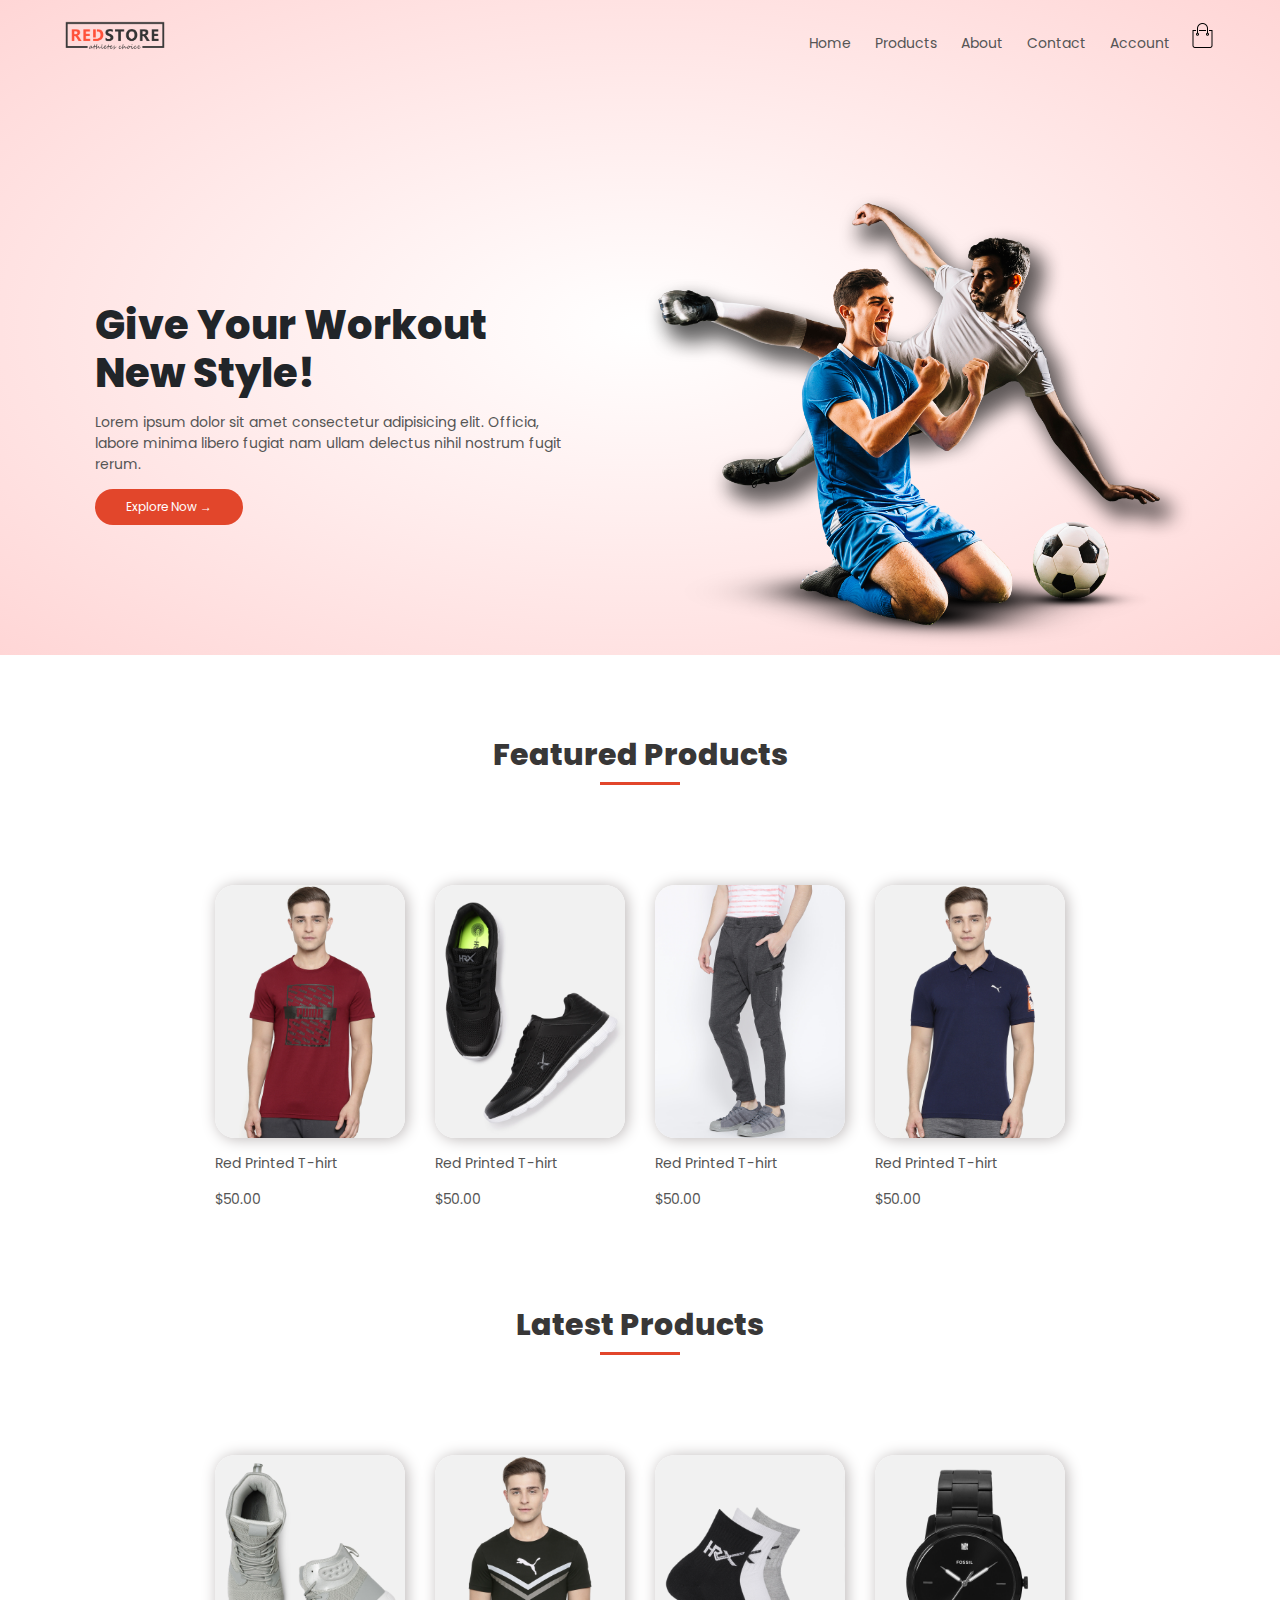
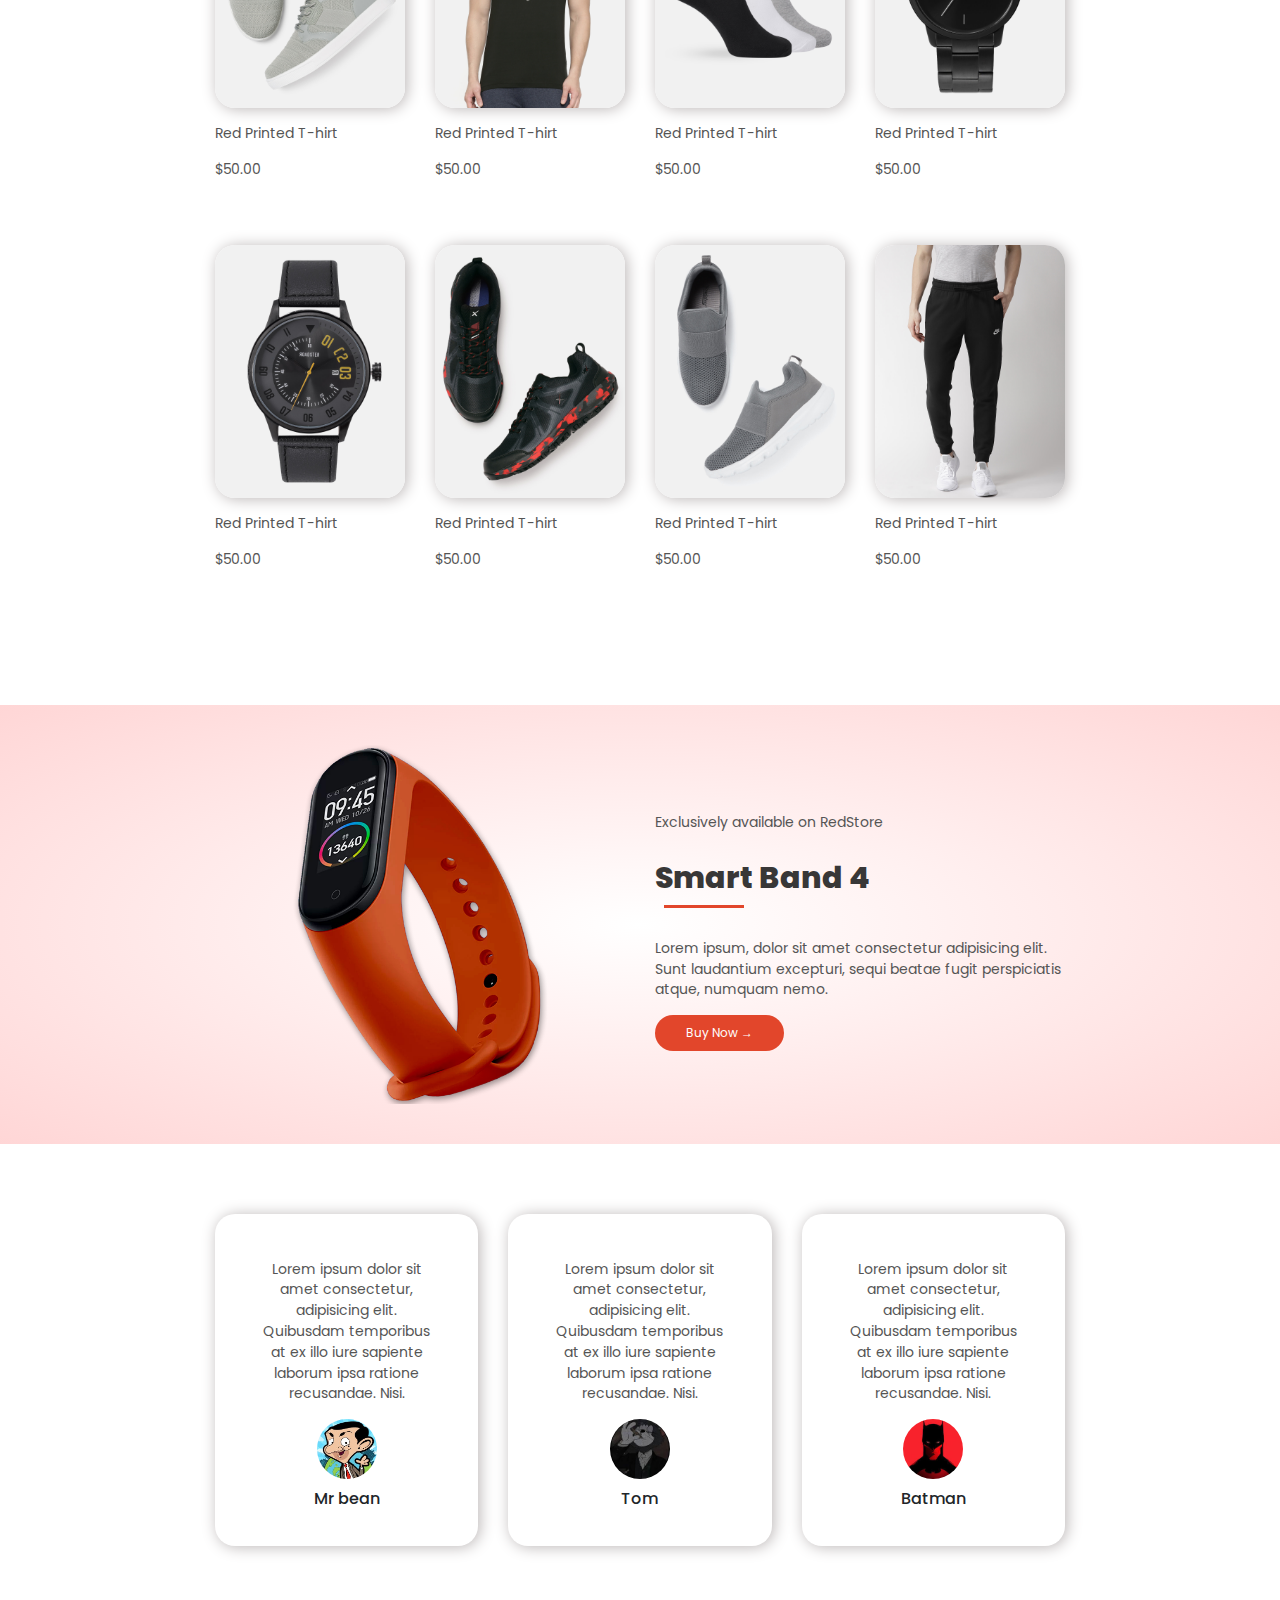
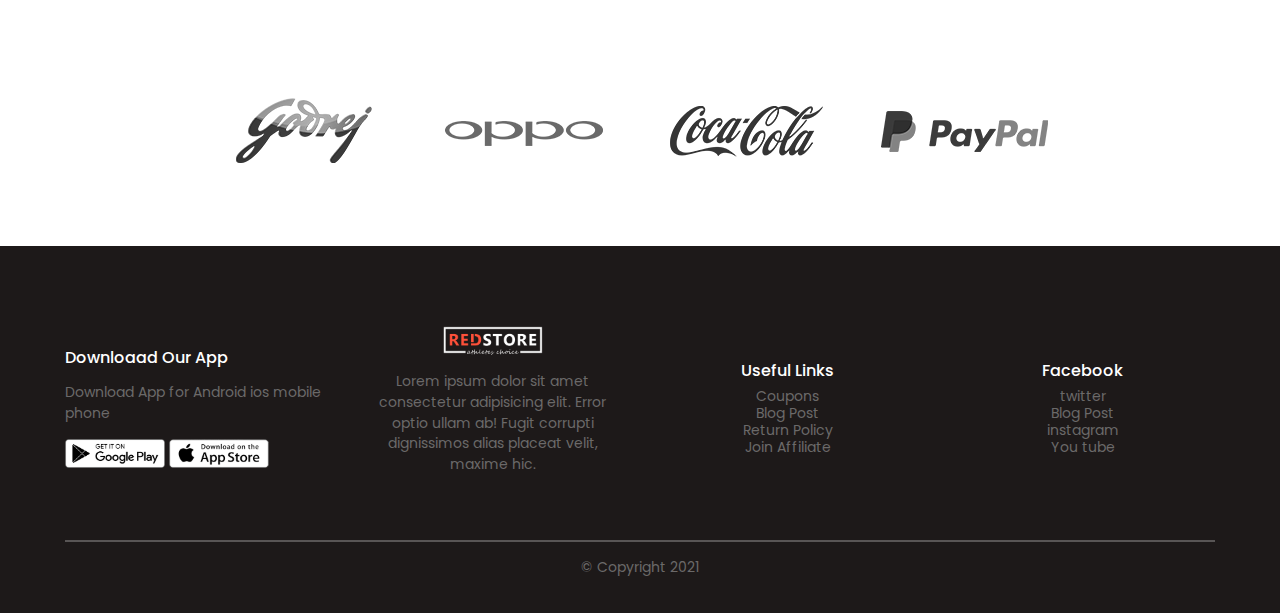
<file: index.html>
<!DOCTYPE html>
<html lang="en">
  <head>
    <meta charset="UTF-8" />
    <meta name="viewport" content="width=device-width, initial-scale=1.0" />
    <title>E-Commerce</title>
    <!-- BOOTSTRAP CSS for styling -->
    <link
      rel="stylesheet"
      href="https://stackpath.bootstrapcdn.com/bootstrap/4.5.2/css/bootstrap.min.css"
      integrity="sha384-JcKb8q3iqJ61gNV9KGb8thSsNjpSL0n8PARn9HuZOnIxN0hoP+VmmDGMN5t9UJ0Z"
      crossorigin="anonymous"
    />
    <!-- GOOGLE FONTS -->
    <link
      href="https://fonts.googleapis.com/css2?family=Poppins:wght@300;400;500;600;700&display=swap"
      rel="stylesheet"
    />

    <!-- RESOURCES FILES -->
    <link rel="stylesheet" href="style.css" />
  </head>
  <body>
    <!-- Header main navbar -->
    <div class="header">
      <div class="navbar">
        <div class="container">
          <div class="logo">
            <a href="index.html"><img src="images/logo.png" alt="" /></a>
          </div>
          <nav>
            <ul id="menuItems">
              <li><a href="index.html">Home</a></li>
              <li><a href="products.html">Products</a></li>
              <li><a href="aboutus.html">About</a></li>
              <li><a href="contact.html">Contact</a></li>
              <li><a href="form.html">Account</a></li>
            </ul>
          </nav>
          <a href="cart.html">
            <img src="images/cart.png" alt="" class="cart"
          /></a>
          <img
            src="images/menu.png"
            alt=""
            class="menu-icon"
            onclick="menutoggle()"
          />
        </div>
      </div>

      <!-- hero section with tagline and image  -->

      <div class="container">
        <div class="row gap">
          <div class="col-md-2">
            <h1>
              Give Your Workout <br />
              New Style!
            </h1>
            <p>
              Lorem ipsum dolor sit amet consectetur adipisicing elit. Officia,
              labore minima libero fugiat nam ullam delectus nihil nostrum fugit
              rerum.
            </p>
            <a href="" class="btn">Explore Now &#8594;</a>
          </div>
          <div class="imgmain">
            <img src="images/image1.png" alt="" />
          </div>
        </div>
      </div>
    </div>

    <!-- featured products -->
    <section class="small-container">
      <div class="feature">
        <h2>Featured Products</h2>
        <div class="row">
          <div class="col-md-3 products">
            <a href="product-details.html">
              <img src="images/product-1.jpg" alt="" class="pro-1" />
            </a>

            <!-- individual products card with images -->
            <p>Red Printed T-hirt</p>
            <div class="star-icon">
              <i class="fas fa-star"></i>
              <i class="fas fa-star"></i>
              <i class="fas fa-star"></i>
              <i class="fas fa-star"></i>
              <i class="far fa-star"></i>
            </div>
            <p>$50.00</p>
          </div>

          <div class="col-md-3 products">
            <img src="images/product-2.jpg" alt="" />
            <p>Red Printed T-hirt</p>
            <div class="star-icon">
              <i class="fas fa-star"></i>
              <i class="fas fa-star"></i>
              <i class="fas fa-star"></i>
              <i class="fas fa-star"></i>
              <i class="far fa-star"></i>
            </div>
            <p>$50.00</p>
          </div>

          <div class="col-md-3 products">
            <img src="images/product-3.jpg" alt="" />
            <p>Red Printed T-hirt</p>
            <div class="star-icon">
              <i class="fas fa-star"></i>
              <i class="fas fa-star"></i>
              <i class="fas fa-star"></i>
              <i class="fas fa-star"></i>
              <i class="far fa-star"></i>
            </div>
            <p>$50.00</p>
          </div>

          <div class="col-md-3 products">
            <img src="images/product-4.jpg" alt="" />
            <p>Red Printed T-hirt</p>
            <div class="star-icon">
              <i class="fas fa-star"></i>
              <i class="fas fa-star"></i>
              <i class="fas fa-star"></i>
              <i class="fas fa-star"></i>
              <i class="far fa-star"></i>
            </div>
            <p>$50.00</p>
          </div>
        </div>
      </div>

      <!-- latest products -->
      <div class="latest">
        <h2>Latest Products</h2>
        <div class="row">
          <div class="col-md-3 products">
            <img src="images/product-5.jpg" alt="" class="pro-1" />
            <p>Red Printed T-hirt</p>
            <div class="star-icon">
              <i class="fas fa-star"></i>
              <i class="fas fa-star"></i>
              <i class="fas fa-star"></i>
              <i class="fas fa-star"></i>
              <i class="far fa-star"></i>
            </div>
            <p>$50.00</p>
          </div>

          <div class="col-md-3 products">
            <img src="images/product-6.jpg" alt="" />
            <p>Red Printed T-hirt</p>
            <div class="star-icon">
              <i class="fas fa-star"></i>
              <i class="fas fa-star"></i>
              <i class="fas fa-star"></i>
              <i class="fas fa-star"></i>
              <i class="far fa-star"></i>
            </div>
            <p>$50.00</p>
          </div>

          <div class="col-md-3 products">
            <img src="images/product-7.jpg" alt="" />
            <p>Red Printed T-hirt</p>
            <div class="star-icon">
              <i class="fas fa-star"></i>
              <i class="fas fa-star"></i>
              <i class="fas fa-star"></i>
              <i class="fas fa-star"></i>
              <i class="far fa-star"></i>
            </div>
            <p>$50.00</p>
          </div>

          <div class="col-md-3 products">
            <img src="images/product-8.jpg" alt="" />
            <p>Red Printed T-hirt</p>
            <div class="star-icon">
              <i class="fas fa-star"></i>
              <i class="fas fa-star"></i>
              <i class="fas fa-star"></i>
              <i class="fas fa-star"></i>
              <i class="far fa-star"></i>
            </div>
            <p>$50.00</p>
          </div>
        </div>

        <div class="row">
          <div class="col-md-3 products">
            <img src="images/product-9.jpg" alt="" class="pro-1" />
            <p>Red Printed T-hirt</p>
            <div class="star-icon">
              <i class="fas fa-star"></i>
              <i class="fas fa-star"></i>
              <i class="fas fa-star"></i>
              <i class="fas fa-star"></i>
              <i class="far fa-star"></i>
            </div>
            <p>$50.00</p>
          </div>

          <div class="col-md-3 products">
            <img src="images/product-10.jpg" alt="" />
            <p>Red Printed T-hirt</p>
            <div class="star-icon">
              <i class="fas fa-star"></i>
              <i class="fas fa-star"></i>
              <i class="fas fa-star"></i>
              <i class="fas fa-star"></i>
              <i class="far fa-star"></i>
            </div>
            <p>$50.00</p>
          </div>

          <div class="col-md-3 products">
            <img src="images/product-11.jpg" alt="" />
            <p>Red Printed T-hirt</p>
            <div class="star-icon">
              <i class="fas fa-star"></i>
              <i class="fas fa-star"></i>
              <i class="fas fa-star"></i>
              <i class="fas fa-star"></i>
              <i class="far fa-star"></i>
            </div>
            <p>$50.00</p>
          </div>

          <div class="col-md-3 products">
            <img src="images/product-12.jpg" alt="" />
            <p>Red Printed T-hirt</p>
            <div class="star-icon">
              <i class="fas fa-star"></i>
              <i class="fas fa-star"></i>
              <i class="fas fa-star"></i>
              <i class="fas fa-star"></i>
              <i class="far fa-star"></i>
            </div>
            <p>$50.00</p>
          </div>
        </div>
      </div>
    </section>

    <!-- smart band-->

    <section class="band">
      <div class="small-container">
        <div class="row">
          <div class="col-md-6">
            <img src="images/exclusive.png" alt="" />
          </div>
          <div class="col-md-6">
            <div class="band-text">
              <p>Exclusively available on RedStore</p>
              <h2>Smart Band 4</h2>
              <p>
                Lorem ipsum, dolor sit amet consectetur adipisicing elit. Sunt
                laudantium excepturi, sequi beatae fugit perspiciatis atque,
                numquam nemo.
              </p>
              <a href="" class="btn">Buy Now &#8594;</a>
            </div>
          </div>
        </div>
      </div>
    </section>
    <!--band-->

    <!--Testimonial-->
    <section class="testimonial">
      <div class="small-container">
        <div class="row">
          <div class="col-md-4">
            <div class="test">
              <i class="fas fa-quote-left"></i>
              <p>
                Lorem ipsum dolor sit amet consectetur, adipisicing elit.
                Quibusdam temporibus at ex illo iure sapiente laborum ipsa
                ratione recusandae. Nisi.
              </p>
              <div class="star-icon">
                <i class="fas fa-star"></i>
                <i class="fas fa-star"></i>
                <i class="fas fa-star"></i>
                <i class="fas fa-star"></i>
                <i class="far fa-star"></i>
              </div>
              <img src="images/user-1.jpg" alt="" />
              <h6>Mr bean</h6>
            </div>
          </div>
          <div class="col-md-4">
            <div class="test">
              <i class="fas fa-quote-left"></i>
              <p>
                Lorem ipsum dolor sit amet consectetur, adipisicing elit.
                Quibusdam temporibus at ex illo iure sapiente laborum ipsa
                ratione recusandae. Nisi.
              </p>
              <div class="star-icon">
                <i class="fas fa-star"></i>
                <i class="fas fa-star"></i>
                <i class="fas fa-star"></i>
                <i class="fas fa-star"></i>
                <i class="far fa-star"></i>
              </div>
              <img src="images/user-2.jpg" alt="" />
              <h6>Tom</h6>
            </div>
          </div>
          <div class="col-md-4">
            <div class="test">
              <i class="fas fa-quote-left"></i>
              <p>
                Lorem ipsum dolor sit amet consectetur, adipisicing elit.
                Quibusdam temporibus at ex illo iure sapiente laborum ipsa
                ratione recusandae. Nisi.
              </p>
              <div class="star-icon">
                <i class="fas fa-star"></i>
                <i class="fas fa-star"></i>
                <i class="fas fa-star"></i>
                <i class="fas fa-star"></i>
                <i class="far fa-star"></i>
              </div>
              <img src="images/user-3.jpg" alt="" />
              <h6>Batman</h6>
            </div>
          </div>
        </div>
      </div>
    </section>

    <!--Brands-->

    <section class="brand">
      <div class="small-container">
        <div class="row">
          <div class="col-md-3">
            <img src="images/logo-godrej.png" alt="" />
          </div>
          <div class="col-md-3">
            <img src="images/logo-oppo.png" alt="" />
          </div>
          <div class="col-md-3">
            <img src="images/logo-coca-cola.png" alt="" />
          </div>
          <div class="col-md-3">
            <img src="images/logo-paypal.png" alt="" />
          </div>
        </div>
      </div>
    </section>
    <!--footer area-->
    <div class="footer">
      <div class="container">
        <div class="row">
          <div class="col-md-3">
            <div class="app">
              <h6>Downloaad Our App</h6>
              <p>Download App for Android ios mobile phone</p>
              <div class="foot-left">
                <img src="images/play-store.png" alt="" />
                <img src="images/app-store.png" alt="" />
              </div>
            </div>
          </div>
          <div class="col-md-3">
            <div class="text-center">
              <img src="images/logo-white.png" alt="" />
              <p>
                Lorem ipsum dolor sit amet consectetur adipisicing elit. Error
                optio ullam ab! Fugit corrupti dignissimos alias placeat velit,
                maxime hic.
              </p>
            </div>
          </div>
          <div class="col-md-3">
            <div class="text-center">
              <h6>Useful Links</h6>
              <li>Coupons</li>
              <li>Blog Post</li>
              <li>Return Policy</li>
              <li>Join Affiliate</li>
            </div>
          </div>
          <div class="col-md-3">
            <div class="text-center">
              <h6>Facebook</h6>
              <li>twitter</li>
              <li>Blog Post</li>
              <li>instagram</li>
              <li>You tube</li>
            </div>
          </div>
        </div>

        <div class="foot">
          <div class="underline"></div>
          <p>&copy; Copyright 2021</p>
        </div>
      </div>
    </div>

    <!--js for toggle menu-->

    <script src="script.js"></script>
  </body>
</html>
</file>
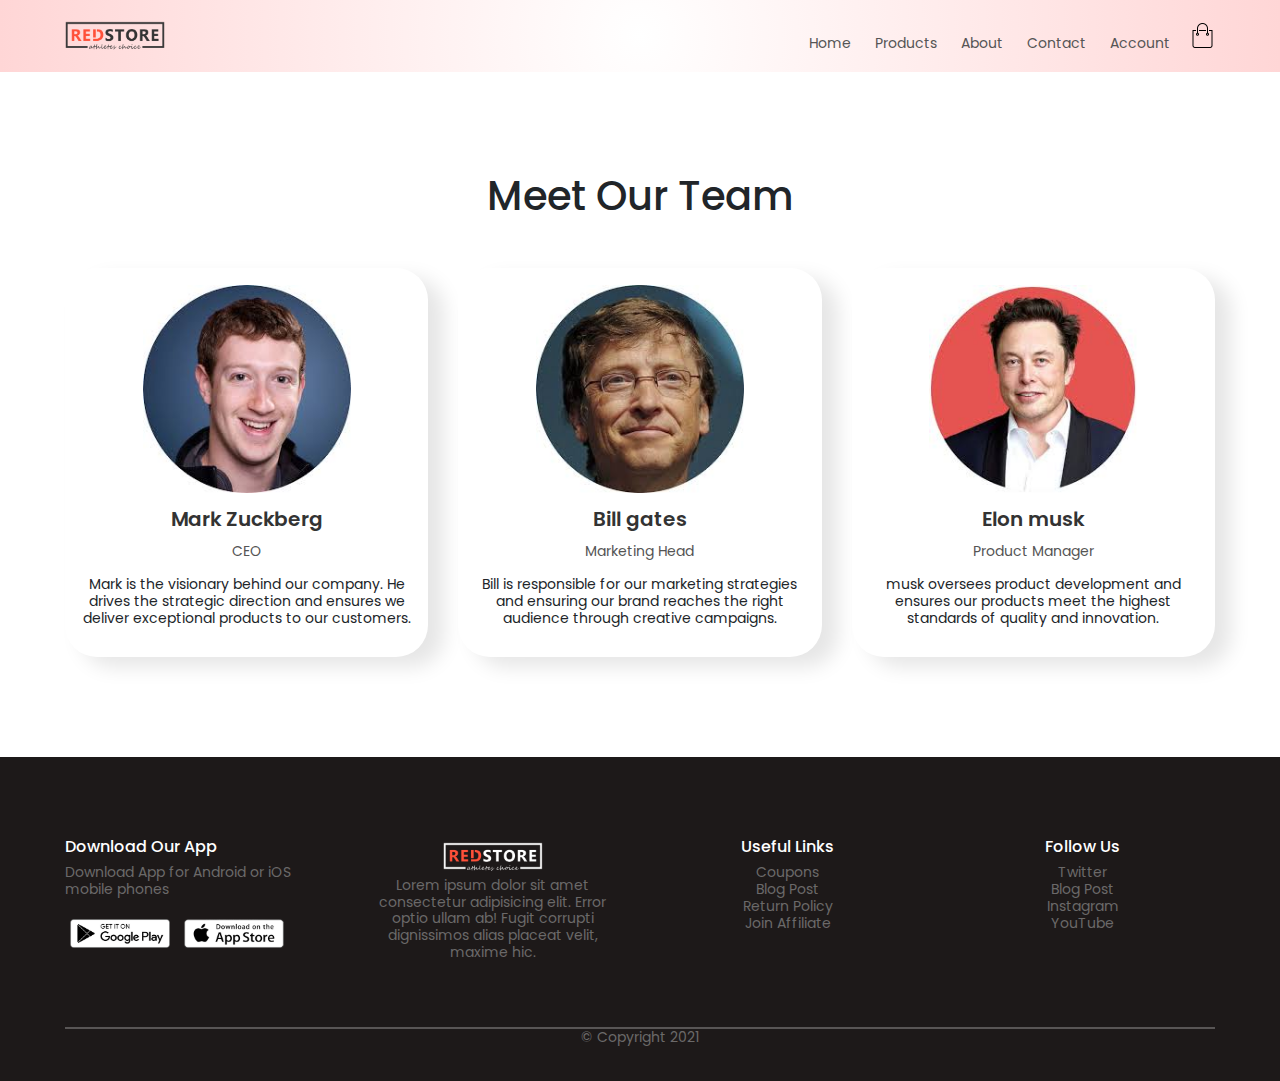
<file: aboutus.html>
<!DOCTYPE html>
<html lang="en">
  <head>
    <meta charset="UTF-8" />
    <meta name="viewport" content="width=device-width, initial-scale=1.0" />
    <title>About Us</title>
    <!-- BOOTSTRAP CDN -->
    <link
      rel="stylesheet"
      href="https://stackpath.bootstrapcdn.com/bootstrap/4.5.2/css/bootstrap.min.css"
      integrity="sha384-JcKb8q3iqJ61gNV9KGb8thSsNjpSL0n8PARn9HuZOnIxN0hoP+VmmDGMN5t9UJ0Z"
      crossorigin="anonymous"
    />
    <!-- GOOGLE FONTS -->
    <link
      href="https://fonts.googleapis.com/css2?family=Poppins:wght@300;400;500;600;700&display=swap"
      rel="stylesheet"
    />

    <!-- RESOURCES FILES -->
    <link rel="stylesheet" href="aboutus.css" />

  </head>
  <body>

    <!-- navbar -->
    <div class="header">
      <div class="navbar">
        <div class="container">
          <div class="logo">
            <a href="index.html"><img src="images/logo.png" alt="" /></a>
          </div>

          <nav>
            <ul id="menuItems">
              <li><a href="index.html">Home</a></li>
              <li><a href="products.html">Products</a></li>
              <li><a href="aboutus.html">About</a></li>
              <li><a href="contact.html">Contact</a></li>
              <li><a href="form.html">Account</a></li>
            </ul>
          </nav>
          <a href="cart.html">
            <img src="images/cart.png" alt="" class="cart"
          /></a>
          <img
            src="images/menu.png"
            alt=""
            class="menu-icon"
            onclick="menutoggle()"
          />
        </div>
      </div>
    <!-- About Us Content -->
    <section>
      <div class="container text-center">
        <h1>Meet Our Team</h1>
        <div class="row mt-5">
          <div class="col-md-4">
            <div class="card">
              <img
                src="images/person-1.webp"
                alt="Person 1"
                class="card-img-top"
              />
              <div class="card-body">
                <h5 class="card-title">Mark Zuckberg</h5>
                <p class="card-text">CEO</p>
                <p>
                  Mark is the visionary behind our company. He drives the
                  strategic direction and ensures we deliver exceptional
                  products to our customers.
                </p>
              </div>
            </div>
          </div>

          <div class="col-md-4">
            <div class="card">
              <img
                src="images/person-2.jpg"
                alt="Person 2"
                class="card-img-top"
              />
              <div class="card-body">
                <h5 class="card-title">Bill gates</h5>
                <p class="card-text">Marketing Head</p>
                <p>
                  Bill is responsible for our marketing strategies and ensuring
                  our brand reaches the right audience through creative
                  campaigns.
                </p>
              </div>
            </div>
          </div>

          <div class="col-md-4">
            <div class="card">
              <img
                src="images/person-3.jpg"
                alt="Person 3"
                class="card-img-top"
              />
              <div class="card-body">
                <h5 class="card-title">Elon musk</h5>
                <p class="card-text">Product Manager</p>
                <p>
                  musk oversees product development and ensures our products meet
                  the highest standards of quality and innovation.
                </p>
              </div>
            </div>
          </div>
        </div>
      </div>
    </section>

    <!--Footer Here -->
    
    <div class="footer">
      <div class="container">
        <div class="row">
          <div class="col-md-3">
            <div class="app">
              <h6>Download Our App</h6>
              <p>Download App for Android or iOS mobile phones</p>
              <div class="foot-left">
                <img src="images/play-store.png" alt="Play Store" />
                <img src="images/app-store.png" alt="App Store" />
              </div>
            </div>
          </div>
          <div class="col-md-3">
            <div class="text-center">
              <a href="index.html">
                <img src="images/logo-white.png" alt="Logo"
              /></a>
              <p>
                Lorem ipsum dolor sit amet consectetur adipisicing elit. Error
                optio ullam ab! Fugit corrupti dignissimos alias placeat velit,
                maxime hic.
              </p>
            </div>
          </div>
          <div class="col-md-3">
            <div class="text-center">
              <h6>Useful Links</h6>
              <ul>
                <li>Coupons</li>
                <li>Blog Post</li>
                <li>Return Policy</li>
                <li>Join Affiliate</li>
              </ul>
            </div>
          </div>
          <div class="col-md-3">
            <div class="text-center">
              <h6>Follow Us</h6>
              <ul>
                <li>Twitter</li>
                <li>Blog Post</li>
                <li>Instagram</li>
                <li>YouTube</li>
              </ul>
            </div>
          </div>
        </div>

        <div class="foot">
          <div class="underline"></div>
          <p>&copy; Copyright 2021</p>
        </div>
      </div>
    </div>

    
    <!--js for toggle menu-->

    <script src="script.js"></script>
      
  </body>
</html>
</file>
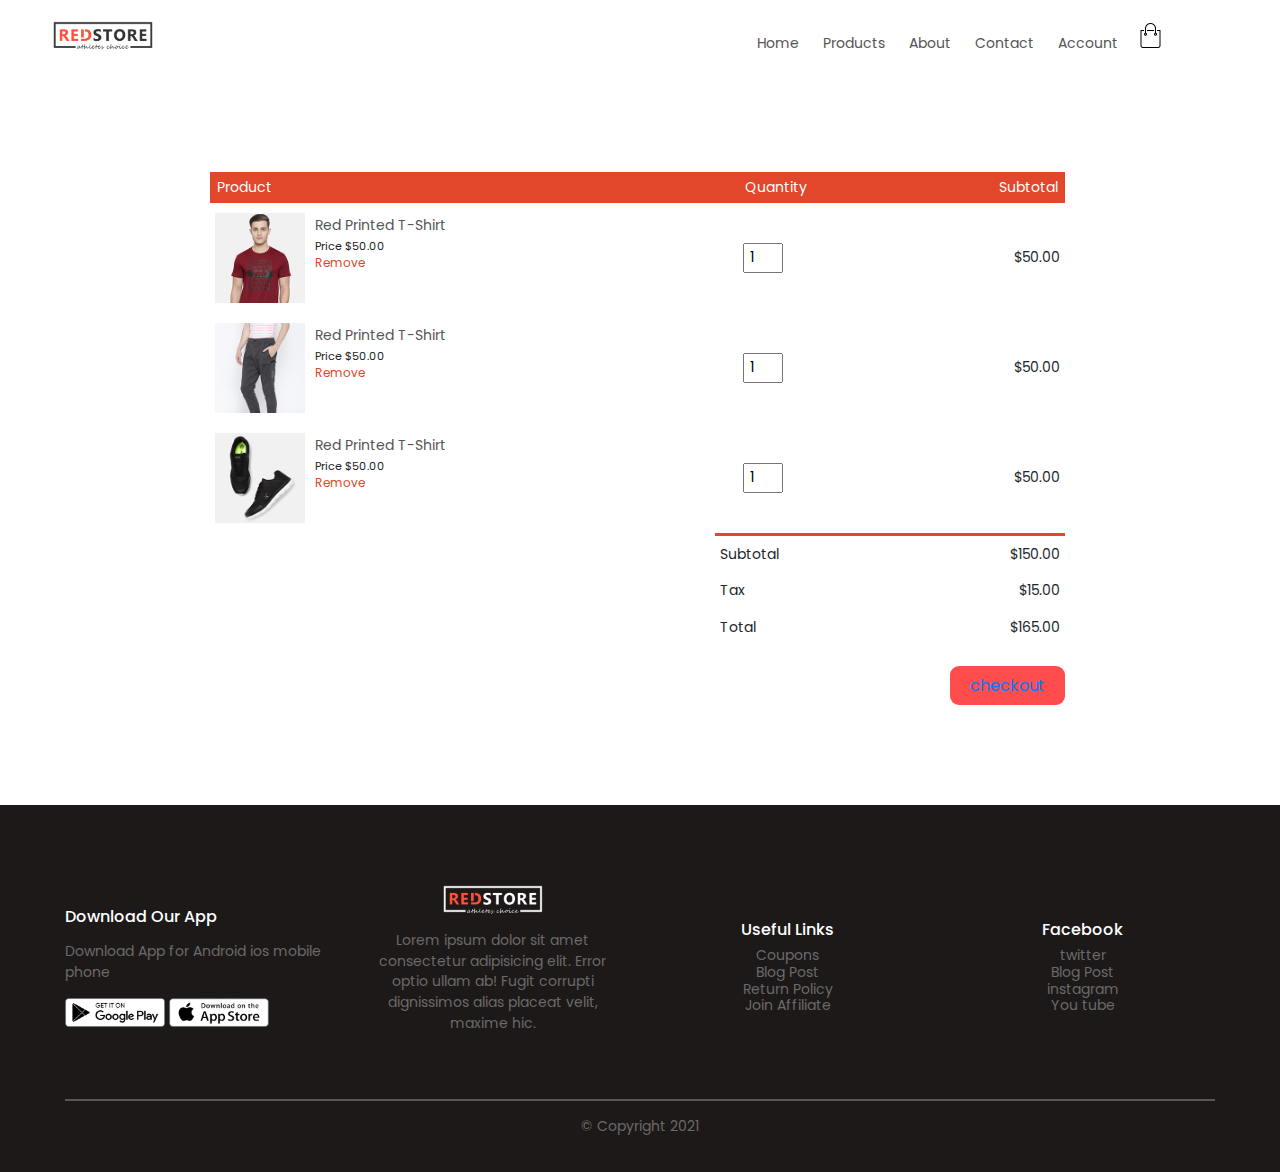
<file: cart.html>
<!DOCTYPE html>
<html lang="en">
  <head>
    <meta charset="UTF-8" />
    <meta name="viewport" content="width=device-width, initial-scale=1.0" />
    <title>E-Commerce</title>
    <!-- BOOTSTRAP CDN -->
    <link
      rel="stylesheet"
      href="https://stackpath.bootstrapcdn.com/bootstrap/4.5.2/css/bootstrap.min.css"
      integrity="sha384-JcKb8q3iqJ61gNV9KGb8thSsNjpSL0n8PARn9HuZOnIxN0hoP+VmmDGMN5t9UJ0Z"
      crossorigin="anonymous"
    />
    <!-- GOOGLE FONTS -->
    <link
      href="https://fonts.googleapis.com/css2?family=Poppins:wght@300;400;500;600;700&display=swap"
      rel="stylesheet"
    />

    <!-- RESOURCES FILES -->
    <link rel="stylesheet" href="cart.css" />
  </head>
  <body>
    <!-- navbar -->
    <div class="header">
      <div class="container">
        <div class="navbar">
          <div class="logo">
            <a href="index.html"><img src="images/logo.png" alt="" /></a>
          </div>

          <nav>
            <ul id="menuItems">
              <li><a href="index.html">Home</a></li>
              <li><a href="products.html">Products</a></li>
              <li><a href="aboutus.html">About</a></li>
              <li><a href="contact.html">Contact</a></li>
              <li><a href="form.html">Account</a></li>
            </ul>
          </nav>
          <a href="cart.html"
            ><img src="images/cart.png" alt="" class="cart"
          /></a>
          <img
            src="images/menu.png"
            alt=""
            class="menu-icon"
            onclick="menutoggle()"
          />
        </div>
      </div>
    </div>

    <!--cart area-->
    <div class="small-container">
      <table>
        <tr>
          <th>Product</th>
          <th>Quantity</th>
          <th>Subtotal</th>
        </tr>
        <tr>
          <td>
            <div class="cart-info">
              <img src="images/buy-1.jpg" alt="" />
              <div>
                <p>Red Printed T-Shirt</p>
                <small>Price $50.00</small>
                <br />
                <a href="">Remove</a>
              </div>
            </div>
          </td>
          <td><input type="number" value="1" /></td>
          <td>$50.00</td>
        </tr>

        <tr>
          <td>
            <div class="cart-info">
              <img src="images/buy-3.jpg" alt="" />
              <div>
                <p>Red Printed T-Shirt</p>
                <small>Price $50.00</small>
                <br />
                <a href="">Remove</a>
              </div>
            </div>
          </td>
          <td><input type="number" value="1" /></td>
          <td>$50.00</td>
        </tr>

        <tr>
          <td>
            <div class="cart-info">
              <img src="images/buy-2.jpg" alt="" />
              <div>
                <p>Red Printed T-Shirt</p>
                <small>Price $50.00</small>
                <br />
                <a href="">Remove</a>
              </div>
            </div>
          </td>
          <td><input type="number" value="1" /></td>
          <td>$50.00</td>
        </tr>
      </table>

      <div class="total-price">
        <table>
          <tr>
            <td>Subtotal</td>
            <td>$150.00</td>
          </tr>
          <tr>
            <td>Tax</td>
            <td>$15.00</td>
          </tr>
          <tr>
            <td>Total</td>
            <td>$165.00</td>
          </tr>
        </table>
      </div>
      <div class="checkout">
        <button id="checkoutbutton">
          <a href="checkout.html">checkout</a>
        </button>
      </div>
    </div>

    <!--footer area-->
    <div class="footer">
      <div class="container">
        <div class="row">
          <div class="col-md-3">
            <div class="app">
              <h6>Download Our App</h6>
              <p>Download App for Android ios mobile phone</p>
              <div class="foot-left">
                <img src="images/play-store.png" alt="" />
                <img src="images/app-store.png" alt="" />
              </div>
            </div>
          </div>
          <div class="col-md-3">
            <div class="text-center">
              <img src="images/logo-white.png" alt="" />
              <p>
                Lorem ipsum dolor sit amet consectetur adipisicing elit. Error
                optio ullam ab! Fugit corrupti dignissimos alias placeat velit,
                maxime hic.
              </p>
            </div>
          </div>
          <div class="col-md-3">
            <div class="text-center">
              <h6>Useful Links</h6>
              <li>Coupons</li>
              <li>Blog Post</li>
              <li>Return Policy</li>
              <li>Join Affiliate</li>
            </div>
          </div>
          <div class="col-md-3">
            <div class="text-center">
              <h6>Facebook</h6>
              <li>twitter</li>
              <li>Blog Post</li>
              <li>instagram</li>
              <li>You tube</li>
            </div>
          </div>
        </div>

        <div class="foot">
          <div class="underline"></div>
          <p>&copy; Copyright 2021</p>
        </div>
      </div>
    </div>

    <!--js for toggle menu-->

    <script src="script.js"></script>
  </body>
</html>
</file>
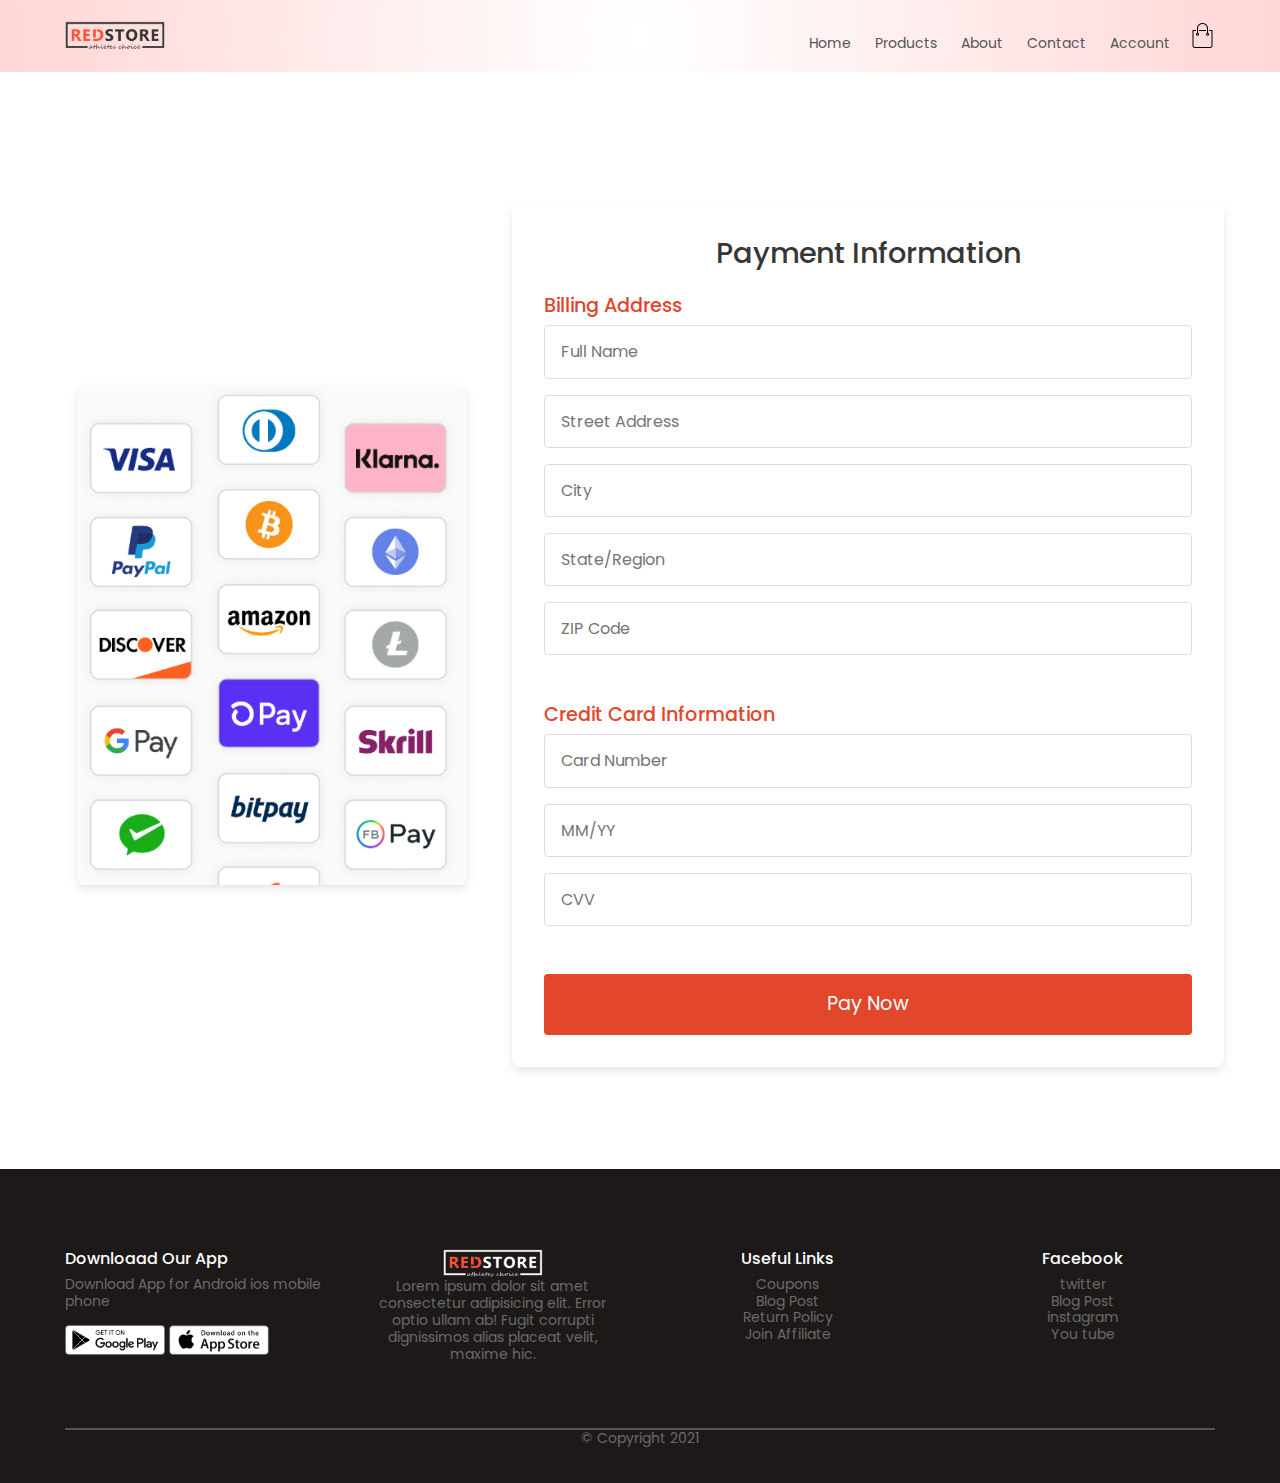
<file: checkout.html>
<!DOCTYPE html>
<html lang="en">
  <head>
    <meta charset="UTF-8" />
    <meta name="viewport" content="width=device-width, initial-scale=1.0" />
    <title>E-Commerce</title>
    <!-- BOOTSTRAP CDN -->
    <link
      rel="stylesheet"
      href="https://stackpath.bootstrapcdn.com/bootstrap/4.5.2/css/bootstrap.min.css"
      integrity="sha384-JcKb8q3iqJ61gNV9KGb8thSsNjpSL0n8PARn9HuZOnIxN0hoP+VmmDGMN5t9UJ0Z"
      crossorigin="anonymous"
    />
    <!-- GOOGLE FONTS -->
    <link
      href="https://fonts.googleapis.com/css2?family=Poppins:wght@300;400;500;600;700&display=swap"
      rel="stylesheet"
    />

    <!-- RESOURCES FILES for styling -->
    <link rel="stylesheet" href="checkout.css" />
  </head>
  <body>
    <!-- Header -->
    <div class="header">
      <div class="navbar">
        <div class="container">
          <div class="logo">
            <a href="index.html"><img src="images/logo.png" alt="" /></a>
          </div>

          <nav>
            <ul id="menuItems">
              <li><a href="index.html">Home</a></li>
              <li><a href="products.html">Products</a></li>
              <li><a href="aboutus.html">About</a></li>
              <li><a href="contact.html">Contact</a></li>
              <li><a href="form.html">Account</a></li>
            </ul>
          </nav>
          <a href="cart.html">
            <img src="images/cart.png" alt="" class="cart"
          /></a>
          <img
            src="images/menu.png"
            alt=""
            class="menu-icon"
            onclick="menutoggle()"
          />
        </div>
      </div>

      <!-- payment form -->
      <section class="payment-section">
        <div class="container payment-wrapper">
          <!-- Image Section -->
          <div class="payment-image">
            <img src="images/payment.png" alt="Payment Illustration" />
          </div>

          <!-- Payment Form Section -->
          <div class="payment-content">
            <h1>Payment Information</h1>
            <form class="payment-form">
              <!-- Billing Address -->
              <div class="form-section">
                <h2>Billing Address</h2>
                <input
                  type="text"
                  id="name"
                  name="name"
                  placeholder="Full Name"
                  required
                />
                <input
                  type="text"
                  id="address"
                  name="address"
                  placeholder="Street Address"
                  required
                />
                <input
                  type="text"
                  id="city"
                  name="city"
                  placeholder="City"
                  required
                />
                <input
                  type="text"
                  id="state"
                  name="state"
                  placeholder="State/Region"
                  required
                />
                <input
                  type="text"
                  id="zip"
                  name="zip"
                  placeholder="ZIP Code"
                  required
                />
              </div>

              <!-- Credit Card Information -->
              <div class="form-section">
                <h2>Credit Card Information</h2>
                <input
                  type="text"
                  id="card-number"
                  name="card-number"
                  placeholder="Card Number"
                  required
                />
                <input
                  type="text"
                  id="expiry-date"
                  name="expiry-date"
                  placeholder="MM/YY"
                  required
                />
                <input
                  type="text"
                  id="cvv"
                  name="cvv"
                  placeholder="CVV"
                  required
                />
              </div>

              <!-- Payment Button -->
              <button type="submit" class="btn pay-button">Pay Now</button>
            </form>
          </div>
        </div>
      </section>

      <!-- Footer -->
      <div class="footer">
        <div class="container">
          <div class="row">
            <div class="col-md-3">
              <div class="app">
                <h6>Downloaad Our App</h6>
                <p>Download App for Android ios mobile phone</p>
                <div class="foot-left">
                  <img src="images/play-store.png" alt="" />
                  <img src="images/app-store.png" alt="" />
                </div>
              </div>
            </div>
            <div class="col-md-3">
              <div class="text-center">
                <img src="images/logo-white.png" alt="" />
                <p>
                  Lorem ipsum dolor sit amet consectetur adipisicing elit. Error
                  optio ullam ab! Fugit corrupti dignissimos alias placeat
                  velit, maxime hic.
                </p>
              </div>
            </div>
            <div class="col-md-3">
              <div class="text-center">
                <h6>Useful Links</h6>
                <li>Coupons</li>
                <li>Blog Post</li>
                <li>Return Policy</li>
                <li>Join Affiliate</li>
              </div>
            </div>
            <div class="col-md-3">
              <div class="text-center">
                <h6>Facebook</h6>
                <li>twitter</li>
                <li>Blog Post</li>
                <li>instagram</li>
                <li>You tube</li>
              </div>
            </div>
          </div>
          <div class="foot">
            <div class="underline"></div>
            <p>&copy; Copyright 2021</p>
          </div>
        </div>
      </div>
    </div>

    <!--js for toggle menu in small screens-->

    <script src="script.js"></script>
  </body>
</html>
</file>
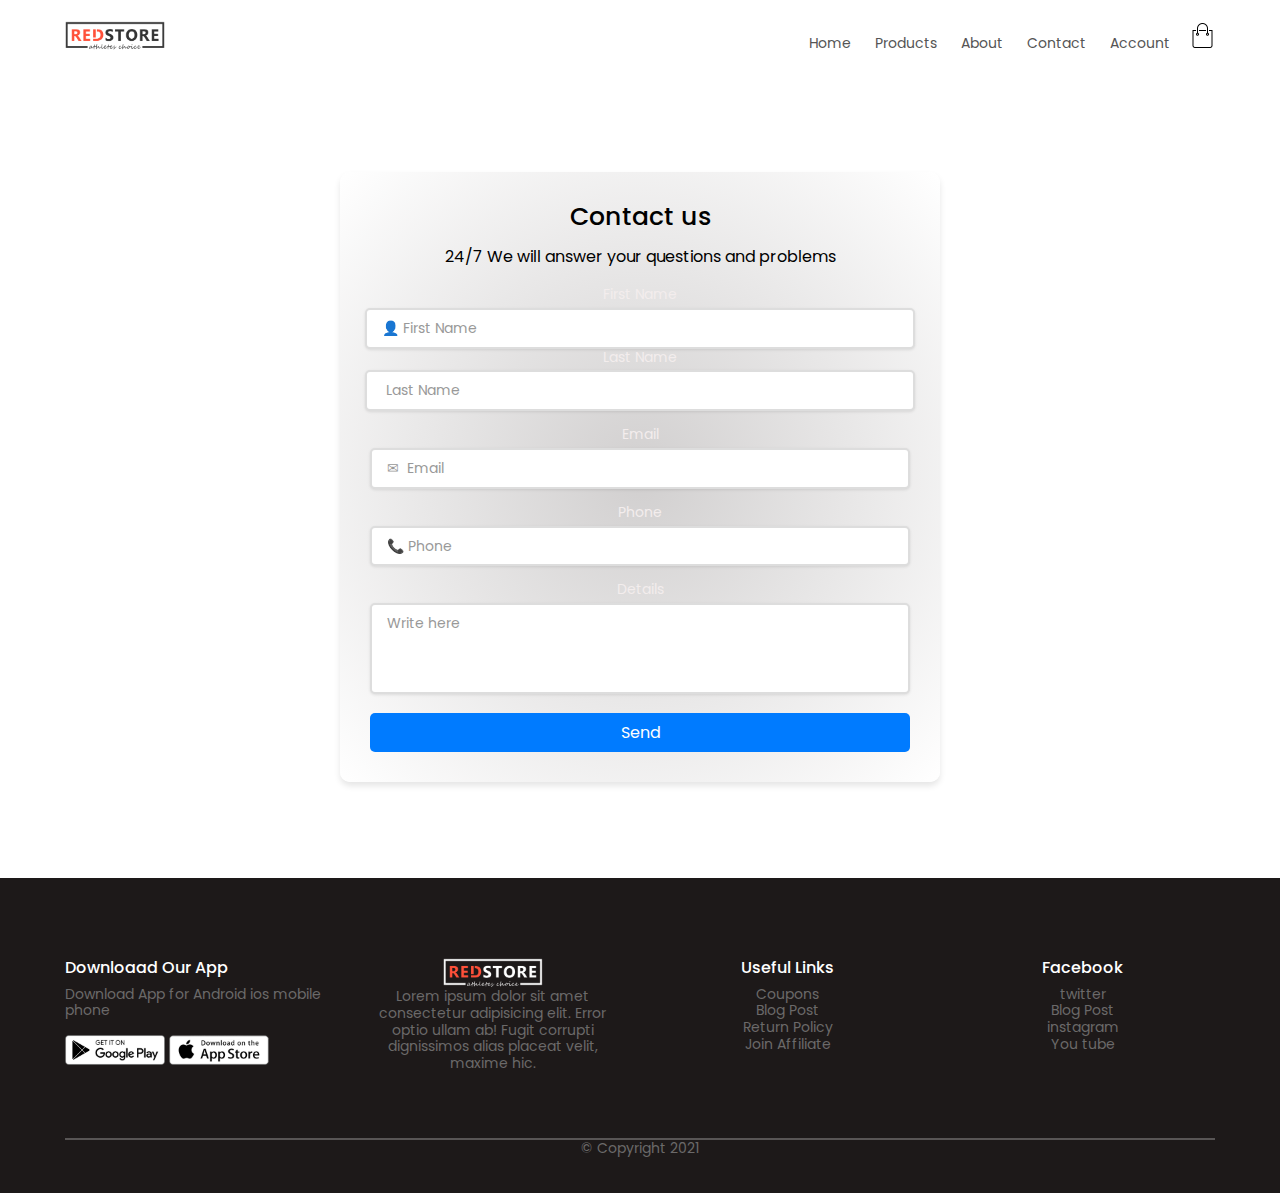
<file: contact.html>
<!DOCTYPE html>
<html lang="en">
  <head>
    <meta charset="UTF-8" />
    <meta name="viewport" content="width=device-width, initial-scale=1.0" />
    <title>E-Commerce</title>
    <!-- BOOTSTRAP CDN -->
    <link
      rel="stylesheet"
      href="https://stackpath.bootstrapcdn.com/bootstrap/4.5.2/css/bootstrap.min.css"
      integrity="sha384-JcKb8q3iqJ61gNV9KGb8thSsNjpSL0n8PARn9HuZOnIxN0hoP+VmmDGMN5t9UJ0Z"
      crossorigin="anonymous"
    />
    <!-- GOOGLE FONTS -->
    <link
      href="https://fonts.googleapis.com/css2?family=Poppins:wght@300;400;500;600;700&display=swap"
      rel="stylesheet"
    />

    <!-- RESOURCES FILES -->
    <link rel="stylesheet" href="contact.css" />

  </head>
  <body>
    <!-- Header -->
    <div class="header">
      <div class="navbar">
        <div class="container">
          <div class="logo">
            <a href="index.html"><img src="images/logo.png" alt="" /></a>
          </div>

          <nav>
            <ul id="menuItems">
              <li><a href="index.html">Home</a></li>
              <li><a href="products.html">Products</a></li>
              <li><a href="aboutus.html">About</a></li>
              <li><a href="contact.html">Contact</a></li>
              <li><a href="form.html">Account</a></li>
            </ul>
          </nav>
          <a href="cart.html">
            <img src="images/cart.png" alt="" class="cart"
          /></a>
          <img
            src="images/menu.png"
            alt=""
            class="menu-icon"
            onclick="menutoggle()"
          />
        </div>
      </div>


<div class="main">
    <div class="form-container">
        <h2>Contact us</h2>
        <p>24/7 We will answer your questions and problems</p>
        
        <form action="#" method="post">
            <!-- First and Last Name -->
            <div class="form-row">
                <div class="input-box">
                    <label for="first-name">First Name</label>
                    <!-- <span class="icon">&#128100;</span> -->
                    <input type="text" id="first-name" placeholder="&#128100 First Name">
                
                    <label for="last-name">Last Name</label>
                    <!-- <span class="icon">&#128100;</span> -->
                    <input type="text" id="last-name" placeholder=" Last Name">
                </div>
            </div>

            <!-- Email -->
            <div class="input-box">
                <label for="email">Email</label>
                <!-- <span class="icon">&#9993;</span> Email Icon -->
                <input type="email" id="email" placeholder="&#9993  Email">
            </div>

            <!-- Phone -->
            <div class="input-box">
                <label for="phone">Phone</label>
                <!-- <span class="icon">&#128222;</span> Phone Icon -->
                <input type="tel" id="phone" placeholder="&#128222 Phone">
            </div>

            <!-- Describe your issue -->
            <div class="input-box">
                <label for="message">Details</label>
                <textarea id="message" placeholder="Write here" rows="4"></textarea>
            </div>

            <!-- Submit Button -->
            <button type="submit" class="submit-btn">Send</button>
        </form>
    </div>
  </div>

    
  <!--footer area-->
  <div class="footer">
    <div class="container">
      <div class="row">
        <div class="col-md-3">
          <div class="app">
            <h6>Downloaad Our App</h6>
            <p>Download App for Android ios mobile phone</p>
            <div class="foot-left">
              <img src="images/play-store.png" alt="" />
              <img src="images/app-store.png" alt="" />
            </div>
          </div>
        </div>
        <div class="col-md-3">
          <div class="text-center">
            <img src="images/logo-white.png" alt="" />
            <p>
              Lorem ipsum dolor sit amet consectetur adipisicing elit. Error
              optio ullam ab! Fugit corrupti dignissimos alias placeat velit,
              maxime hic.
            </p>
          </div>
        </div>
        <div class="col-md-3">
          <div class="text-center">
            <h6>Useful Links</h6>
            <li>Coupons</li>
            <li>Blog Post</li>
            <li>Return Policy</li>
            <li>Join Affiliate</li>
          </div>
        </div>
        <div class="col-md-3">
          <div class="text-center">
            <h6>Facebook</h6>
            <li>twitter</li>
            <li>Blog Post</li>
            <li>instagram</li>
            <li>You tube</li>
          </div>
        </div>
      </div>

      <div class="foot">
        <div class="underline"></div>
        <p>&copy; Copyright 2021</p>
      </div>
    </div>
  </div>

  <!--js for toggle menu-->

  <script src="script.js"></script>

</body>
</html>
</file>
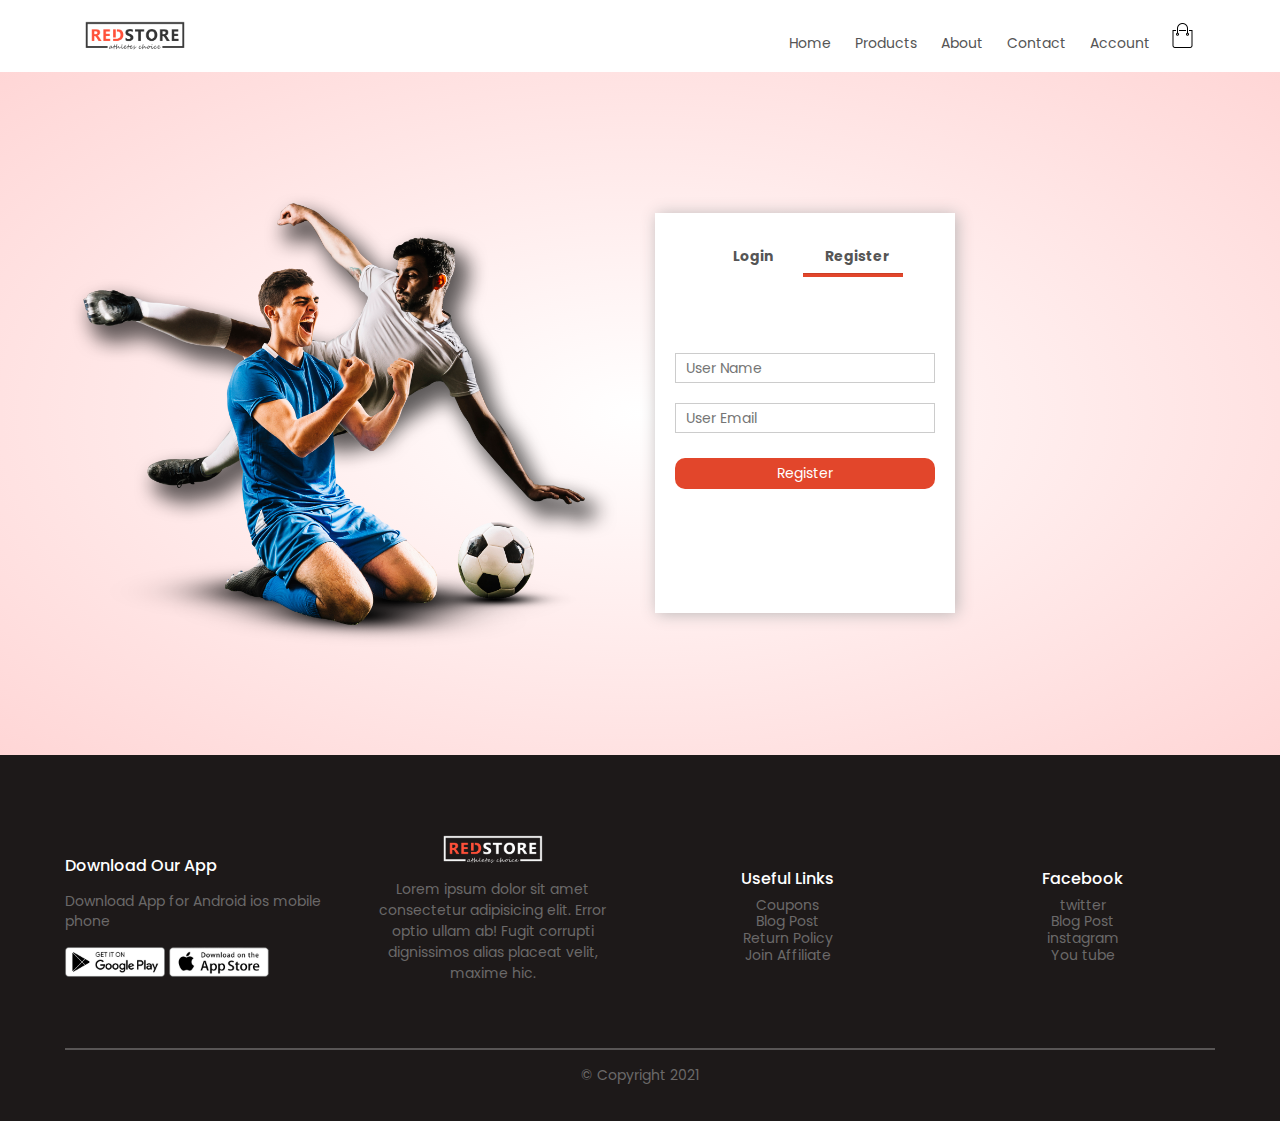
<file: form.html>
<!DOCTYPE html>
<html lang="en">
  <head>
    <meta charset="UTF-8" />
    <meta name="viewport" content="width=device-width, initial-scale=1.0" />
    <title>E-Commerce</title>
    <!-- BOOTSTRAP CDN for some functionality-->
    <link
      rel="stylesheet"
      href="https://stackpath.bootstrapcdn.com/bootstrap/4.5.2/css/bootstrap.min.css"
      integrity="sha384-JcKb8q3iqJ61gNV9KGb8thSsNjpSL0n8PARn9HuZOnIxN0hoP+VmmDGMN5t9UJ0Z"
      crossorigin="anonymous"
    />
    <!-- GOOGLE FONTS -->
    <link
      href="https://fonts.googleapis.com/css2?family=Poppins:wght@300;400;500;600;700&display=swap"
      rel="stylesheet"
    />

    <!-- RESOURCES FILES for styling -->
    <link rel="stylesheet" href="form.css" />
  </head>
  <body>
    
    <!-- Navigationbar -->

    <div class="header">
      <div class="container">
        <div class="navbar">
          <div class="logo">
            <a href="index.html"><img src="images/logo.png" alt="" /></a>
          </div>

          <nav>
            <ul id="menuItems">
              <li><a href="index.html">Home</a></li>
              <li><a href="products.html">Products</a></li>
              <li><a href="aboutus.html">About</a></li>
              <li><a href="contact.html">Contact</a></li>
              <li><a href="form.html">Account</a></li>
            </ul>
          </nav>
          <a href="cart.html"
            ><img src="images/cart.png" alt="" class="cart"
          /></a>
          <img
            src="images/menu.png"
            alt=""
            class="menu-icon"
            onclick="menutoggle()"
          />
        </div>
      </div>
    </div>

    <!--form area-->

    <div class="account">
      <div class="container">
        <div class="row">
          <div class="col-md-6">
            <img src="images/image1.png" alt="" width="100%" />
          </div>
          <div class="col-md-6">
            <div class="form-info">
              <div class="form-head">
                <span onclick="login()">Login</span>
                <span onclick="register()">Register</span>
                <hr id="Indicator" />
              </div>

              <form id="Login">
                <input type="text" placeholder="User Name" />
                <input type="password" placeholder="User Password" />
                <button type="submit" class="submit">Submit</button>
                <a href="">Forgot password</a>
              </form>
              <form id="Reg">
                <input type="text" placeholder="User Name" />
                <input type="email" placeholder="User Email" />
                <button class="submit">Register</button>
              </form>
            </div>
          </div>
        </div>
      </div>
    </div>

    <!--footer area-->

    <div class="footer">
      <div class="container">
        <div class="row">
          <div class="col-md-3">
            <div class="app">
              <h6>Download Our App</h6>
              <p>Download App for Android ios mobile phone</p>
              <div class="foot-left">
                <img src="images/play-store.png" alt="" />
                <img src="images/app-store.png" alt="" />
              </div>
            </div>
          </div>
          <div class="col-md-3">
            <div class="text-center">
              <img src="images/logo-white.png" alt="" />
              <p>
                Lorem ipsum dolor sit amet consectetur adipisicing elit. Error
                optio ullam ab! Fugit corrupti dignissimos alias placeat velit,
                maxime hic.
              </p>
            </div>
          </div>
          <div class="col-md-3">
            <div class="text-center">
              <h6>Useful Links</h6>
              <li>Coupons</li>
              <li>Blog Post</li>
              <li>Return Policy</li>
              <li>Join Affiliate</li>
            </div>
          </div>
          <div class="col-md-3">
            <div class="text-center">
              <h6>Facebook</h6>
              <li>twitter</li>
              <li>Blog Post</li>
              <li>instagram</li>
              <li>You tube</li>
            </div>
          </div>
        </div>

        <div class="foot">
          <div class="underline"></div>
          <p>&copy; Copyright 2021</p>
        </div>
      </div>
    </div>

    <!--js for toggle menu-->

    <script src="script.js"></script>

    <!--js for toggle form  from login to register-->

    <script>
      var Login = document.getElementById("Login");
      var Reg = document.getElementById("Reg");
      var Indicator = document.getElementById("Indicator");

      function register() {
        Reg.style.transform = "translateX(0px)";
        Login.style.transform = "translateX(0px)";
        Indicator.style.transform = "translateX(100px)";
      }

      function login() {
        Reg.style.transform = "translateX(300px)";
        Login.style.transform = "translateX(300px)";
        Indicator.style.transform = "translateX(0px)";
      }
    </script>
  </body>
</html>
</file>
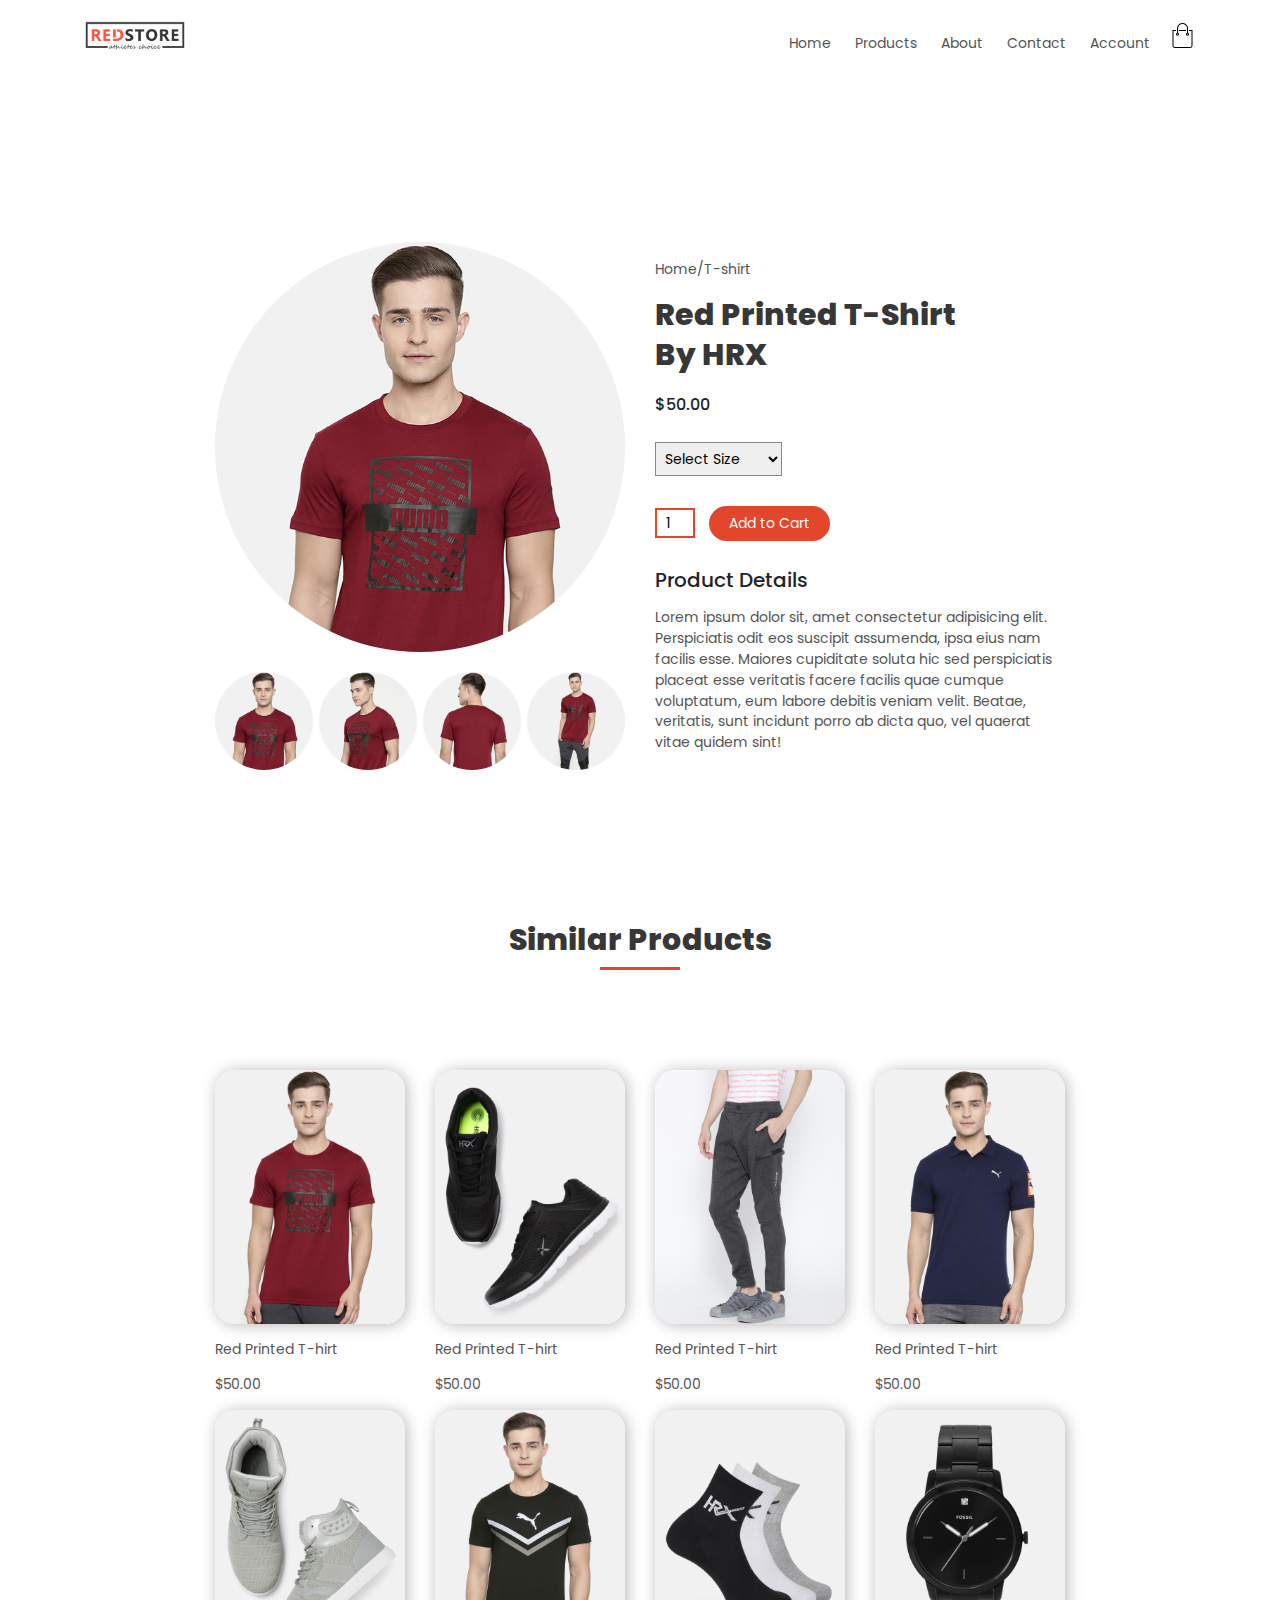
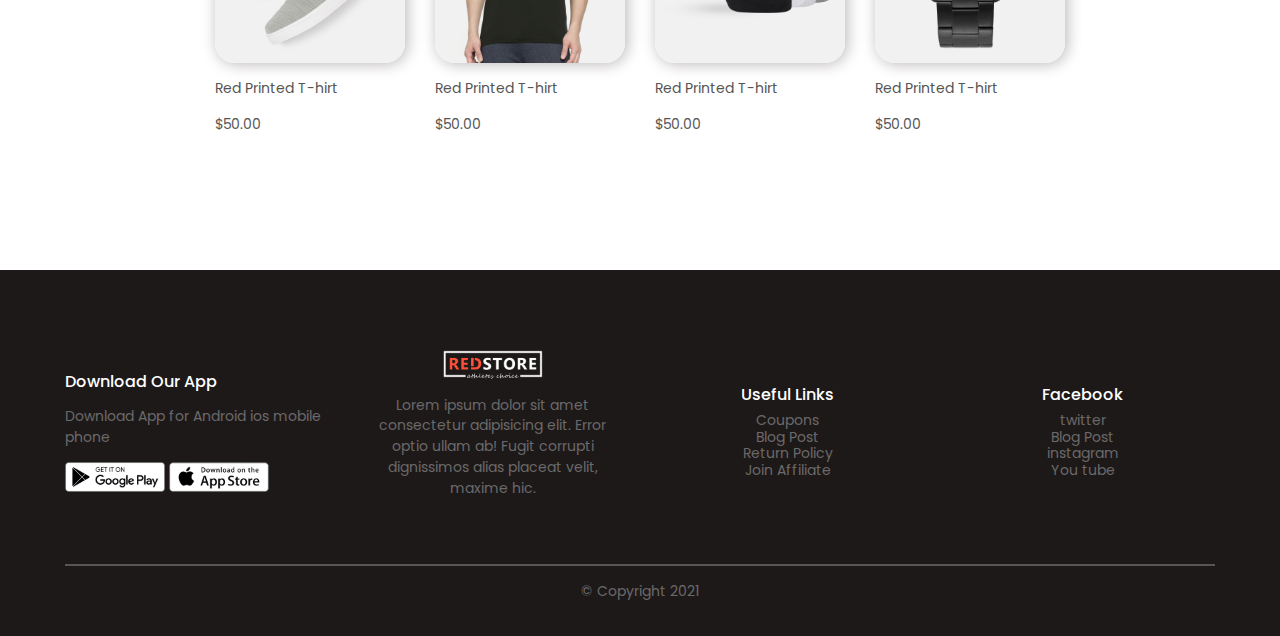
<file: product-details.html>
<!DOCTYPE html>
<html lang="en">
  <head>
    <meta charset="UTF-8" />
    <meta name="viewport" content="width=device-width, initial-scale=1.0" />
    <title>E-Commerce</title>

    <!-- BOOTSTRAP CDN for some functionality-->
    <link
      rel="stylesheet"
      href="https://stackpath.bootstrapcdn.com/bootstrap/4.5.2/css/bootstrap.min.css"
      integrity="sha384-JcKb8q3iqJ61gNV9KGb8thSsNjpSL0n8PARn9HuZOnIxN0hoP+VmmDGMN5t9UJ0Z"
      crossorigin="anonymous"
    />
    
    <!-- GOOGLE FONTS -->
    <link
      href="https://fonts.googleapis.com/css2?family=Poppins:wght@300;400;500;600;700&display=swap"
      rel="stylesheet"
    />

    <!-- RESOURCES FILES for styling-->
    <link rel="stylesheet" href="product-details.css" />
  </head>
  <body>
    <!-- main header navbar section-->
    <div class="header">
      <div class="container">
        <div class="navbar">
          <div class="logo">
            <a href="index.html"><img src="images/logo.png" alt="" /></a>
          </div>

          <nav>
            <ul id="menuItems">
              <li><a href="index.html">Home</a></li>
              <li><a href="products.html">Products</a></li>
              <li><a href="aboutus.html">About</a></li>
              <li><a href="contact.html">Contact</a></li>
              <li><a href="form.html">Account</a></li>
            </ul>
          </nav>
          <a href="cart.html"
            ><img src="images/cart.png" alt="" class="cart"
          /></a>
          <img
            src="images/menu.png"
            alt=""
            class="menu-icon"
            onclick="menutoggle()"
          />
        </div>
      </div>
    </div>

    <!-- products details -->

    <section class="small-container">
      <div class="row">
        <div class="col-md-6 product">
          <img src="images/gallery-1.jpg" alt="" id="circleImg" />
          <div class="small-img-row">
            <div class="small-img-col">
              <img src="images/gallery-1.jpg" alt="" class="small-img" />
            </div>
            <div class="small-img-col">
              <img src="images/gallery-2.jpg" alt="" class="small-img" />
            </div>

            <div class="small-img-col">
              <img src="images/gallery-3.jpg" alt="" class="small-img" />
            </div>
            <div class="small-img-col">
              <img src="images/gallery-4.jpg" alt="" class="small-img" />
            </div>
          </div>
        </div>
        <div class="col-md-6 details">
          <p>Home/T-shirt</p>
          <h2>
            Red Printed T-Shirt <br />
            By HRX
          </h2>
          <h6>$50.00</h6>
          <select name="" id="">
            <option value="Select Size">Select Size</option>
            <option value="Select Color">Select Color</option>
            <option value="Select Design">Select Design</option>
          </select>
          <div class="page-btn">
            <input type="number" value="1" />
            <a class="cart-btn">Add to Cart</a>
          </div>
          <h5>Product Details</h5>
          <p>
            Lorem ipsum dolor sit, amet consectetur adipisicing elit.
            Perspiciatis odit eos suscipit assumenda, ipsa eius nam facilis
            esse. Maiores cupiditate soluta hic sed perspiciatis placeat esse
            veritatis facere facilis quae cumque voluptatum, eum labore debitis
            veniam velit. Beatae, veritatis, sunt incidunt porro ab dicta quo,
            vel quaerat vitae quidem sint!
          </p>
        </div>
      </div>
    </section>

    <!-- featured products -->
    <section class="small-container">
      <div class="feature">
        <h2>Similar Products</h2>
      </div>
      <div class="row">
        <div class="col-md-3 products">
          <img src="images/product-1.jpg" alt="" class="pro-1" />
          <p>Red Printed T-hirt</p>
          <div class="star-icon">
            <i class="fas fa-star"></i>
            <i class="fas fa-star"></i>
            <i class="fas fa-star"></i>
            <i class="fas fa-star"></i>
            <i class="far fa-star"></i>
          </div>
          <p>$50.00</p>
        </div>

        <div class="col-md-3 products">
          <img src="images/product-2.jpg" alt="" />
          <p>Red Printed T-hirt</p>
          <div class="star-icon">
            <i class="fas fa-star"></i>
            <i class="fas fa-star"></i>
            <i class="fas fa-star"></i>
            <i class="fas fa-star"></i>
            <i class="far fa-star"></i>
          </div>
          <p>$50.00</p>
        </div>

        <div class="col-md-3 products">
          <img src="images/product-3.jpg" alt="" />
          <p>Red Printed T-hirt</p>
          <div class="star-icon">
            <i class="fas fa-star"></i>
            <i class="fas fa-star"></i>
            <i class="fas fa-star"></i>
            <i class="fas fa-star"></i>
            <i class="far fa-star"></i>
          </div>
          <p>$50.00</p>
        </div>

        <div class="col-md-3 products">
          <img src="images/product-4.jpg" alt="" />
          <p>Red Printed T-hirt</p>
          <div class="star-icon">
            <i class="fas fa-star"></i>
            <i class="fas fa-star"></i>
            <i class="fas fa-star"></i>
            <i class="fas fa-star"></i>
            <i class="far fa-star"></i>
          </div>
          <p>$50.00</p>
        </div>
      </div>

      <!-- latest products -->
      <div class="latest">
        <div class="row">
          <div class="col-md-3 products">
            <img src="images/product-5.jpg" alt="" class="pro-1" />
            <p>Red Printed T-hirt</p>
            <div class="star-icon">
              <i class="fas fa-star"></i>
              <i class="fas fa-star"></i>
              <i class="fas fa-star"></i>
              <i class="fas fa-star"></i>
              <i class="far fa-star"></i>
            </div>
            <p>$50.00</p>
          </div>

          <div class="col-md-3 products">
            <img src="images/product-6.jpg" alt="" />
            <p>Red Printed T-hirt</p>
            <div class="star-icon">
              <i class="fas fa-star"></i>
              <i class="fas fa-star"></i>
              <i class="fas fa-star"></i>
              <i class="fas fa-star"></i>
              <i class="far fa-star"></i>
            </div>
            <p>$50.00</p>
          </div>

          <div class="col-md-3 products">
            <img src="images/product-7.jpg" alt="" />
            <p>Red Printed T-hirt</p>
            <div class="star-icon">
              <i class="fas fa-star"></i>
              <i class="fas fa-star"></i>
              <i class="fas fa-star"></i>
              <i class="fas fa-star"></i>
              <i class="far fa-star"></i>
            </div>
            <p>$50.00</p>
          </div>

          <div class="col-md-3 products">
            <img src="images/product-8.jpg" alt="" />
            <p>Red Printed T-hirt</p>
            <div class="star-icon">
              <i class="fas fa-star"></i>
              <i class="fas fa-star"></i>
              <i class="fas fa-star"></i>
              <i class="fas fa-star"></i>
              <i class="far fa-star"></i>
            </div>
            <p>$50.00</p>
          </div>
        </div>
      </div>
    </section>
    <!-- latest -->

    <!--footer area-->
    <div class="footer">
      <div class="container">
        <div class="row">
          <div class="col-md-3">
            <div class="app">
              <h6>Download Our App</h6>
              <p>Download App for Android ios mobile phone</p>
              <div class="foot-left">
                <img src="images/play-store.png" alt="" />
                <img src="images/app-store.png" alt="" />
              </div>
            </div>
          </div>
          <div class="col-md-3">
            <div class="text-center">
              <img src="images/logo-white.png" alt="" />
              <p>
                Lorem ipsum dolor sit amet consectetur adipisicing elit. Error
                optio ullam ab! Fugit corrupti dignissimos alias placeat velit,
                maxime hic.
              </p>
            </div>
          </div>
          <div class="col-md-3">
            <div class="text-center">
              <h6>Useful Links</h6>
              <li>Coupons</li>
              <li>Blog Post</li>
              <li>Return Policy</li>
              <li>Join Affiliate</li>
            </div>
          </div>
          <div class="col-md-3">
            <div class="text-center">
              <h6>Facebook</h6>
              <li>twitter</li>
              <li>Blog Post</li>
              <li>instagram</li>
              <li>You tube</li>
            </div>
          </div>
        </div>

        <div class="foot">
          <div class="underline"></div>
          <p>&copy; Copyright 2021</p>
        </div>
      </div>
    </div>

    <!--js for toggle menu  in small screens-->

    <script src="script.js"></script>

    <!--js for gallery Image swapping bw images-->

    <script>
      var circleImg = document.getElementById("circleImg");
      var SmallImg = document.getElementsByClassName("small-img");

      SmallImg[0].onclick = function () {
        circleImg.src = SmallImg[0].src;
      };
      SmallImg[1].onclick = function () {
        circleImg.src = SmallImg[1].src;
      };
      SmallImg[2].onclick = function () {
        circleImg.src = SmallImg[2].src;
      };
      SmallImg[3].onclick = function () {
        circleImg.src = SmallImg[3].src;
      };
    </script>
  </body>
</html>
</file>
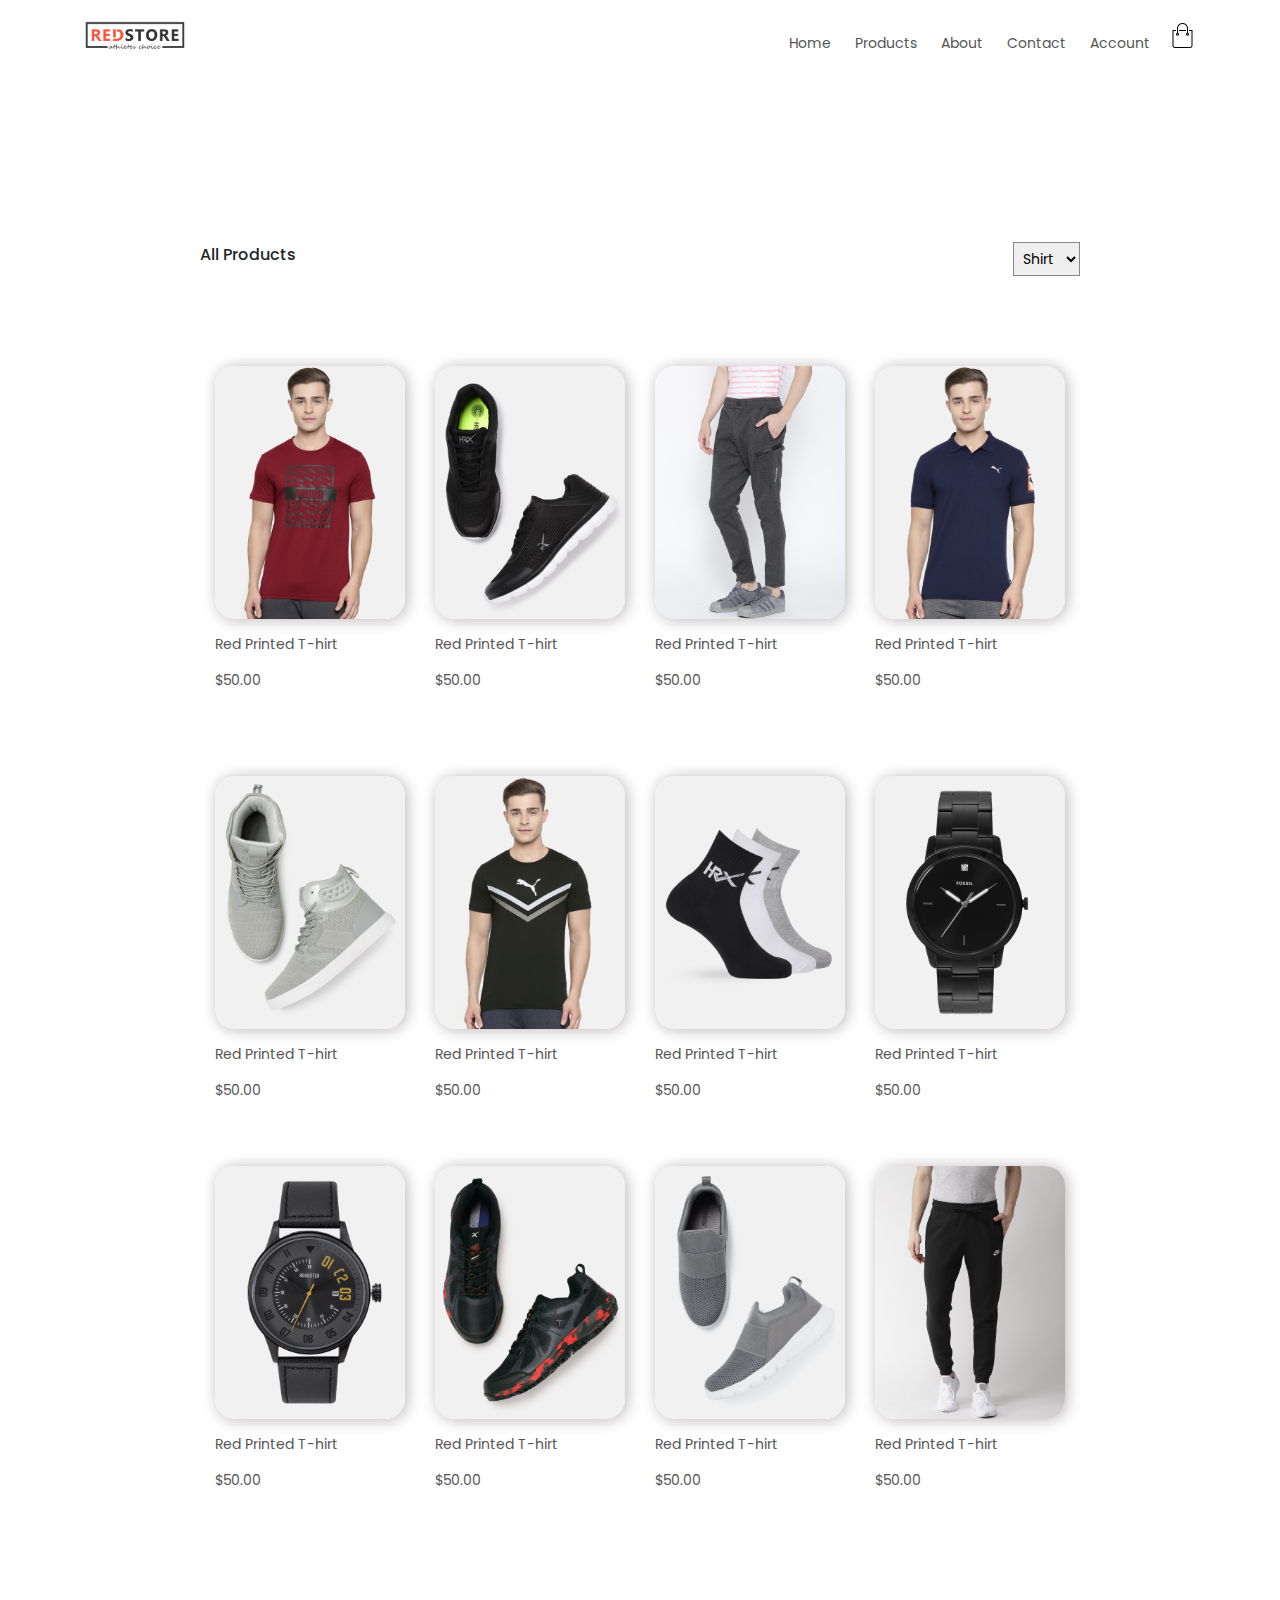
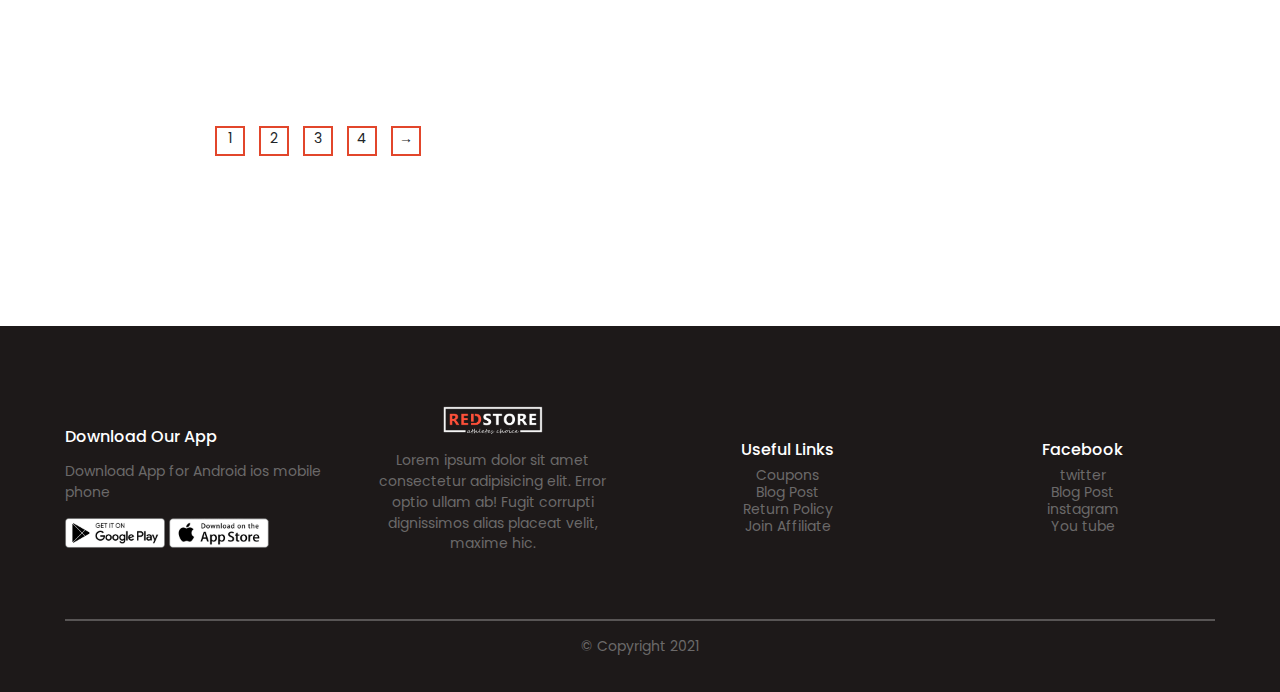
<file: products.html>
<!DOCTYPE html>
<html lang="en">
  <head>
    <meta charset="UTF-8" />
    <meta name="viewport" content="width=device-width, initial-scale=1.0" />
    <title>E-Commerce</title>
    <!-- BOOTSTRAP CDN -->
    <link
      rel="stylesheet"
      href="https://stackpath.bootstrapcdn.com/bootstrap/4.5.2/css/bootstrap.min.css"
      integrity="sha384-JcKb8q3iqJ61gNV9KGb8thSsNjpSL0n8PARn9HuZOnIxN0hoP+VmmDGMN5t9UJ0Z"
      crossorigin="anonymous"
    />
    <!-- GOOGLE FONTS -->
    <link
      href="https://fonts.googleapis.com/css2?family=Poppins:wght@300;400;500;600;700&display=swap"
      rel="stylesheet"
    />

    <!-- RESOURCES FILES -->
    <link rel="stylesheet" href="product.css" />
  </head>
  <body>
    <!-- main navbar -->
    <div class="header">
      <div class="container">
        <div class="navbar">
          <div class="logo">
            <a href="index.html"><img src="images/logo.png" alt="" /></a>
          </div>

          <nav>
            <ul id="menuItems">
              <li><a href="index.html">Home</a></li>
              <li><a href="products.html">Products</a></li>
              <li><a href="aboutus.html">About</a></li>
              <li><a href="contact.html">Contact</a></li>
              <li><a href="form.html">Account</a></li>
            </ul>
          </nav>
          <a href="cart.html"
            ><img src="images/cart.png" alt="" class="cart"
          /></a>
          <img
            src="images/menu.png"
            alt=""
            class="menu-icon"
            onclick="menutoggle()"
          />
        </div>
      </div>
    </div>

    <!-- featured products -->
    <section class="small-container">
      <div class="feature">
        <div class="row feature-head">
          <h6>All Products</h6>

          <select name="" id="">
            <option value="Shirt">Shirt</option>
            <option value="pant">Pant</option>
            <option value="Coat">Coat</option>
          </select>
        </div>
        <div class="row">
          <div class="col-md-3 products">
            <a href="product-details.html"
              ><img src="images/product-1.jpg" alt="" class="pro-1"
            /></a>
            <p>Red Printed T-hirt</p>
            <div class="star-icon">
              <i class="fas fa-star"></i>
              <i class="fas fa-star"></i>
              <i class="fas fa-star"></i>
              <i class="fas fa-star"></i>
              <i class="far fa-star"></i>
            </div>
            <p>$50.00</p>
          </div>

          <div class="col-md-3 products">
            <img src="images/product-2.jpg" alt="" />
            <p>Red Printed T-hirt</p>
            <div class="star-icon">
              <i class="fas fa-star"></i>
              <i class="fas fa-star"></i>
              <i class="fas fa-star"></i>
              <i class="fas fa-star"></i>
              <i class="far fa-star"></i>
            </div>
            <p>$50.00</p>
          </div>

          <div class="col-md-3 products">
            <img src="images/product-3.jpg" alt="" />
            <p>Red Printed T-hirt</p>
            <div class="star-icon">
              <i class="fas fa-star"></i>
              <i class="fas fa-star"></i>
              <i class="fas fa-star"></i>
              <i class="fas fa-star"></i>
              <i class="far fa-star"></i>
            </div>
            <p>$50.00</p>
          </div>

          <div class="col-md-3 products">
            <img src="images/product-4.jpg" alt="" />
            <p>Red Printed T-hirt</p>
            <div class="star-icon">
              <i class="fas fa-star"></i>
              <i class="fas fa-star"></i>
              <i class="fas fa-star"></i>
              <i class="fas fa-star"></i>
              <i class="far fa-star"></i>
            </div>
            <p>$50.00</p>
          </div>
        </div>
      </div>
      <!-- feature -->

      <!-- latest products -->
      <div class="latest">
        <div class="row">
          <div class="col-md-3 products">
            <img src="images/product-5.jpg" alt="" class="pro-1" />
            <p>Red Printed T-hirt</p>
            <div class="star-icon">
              <i class="fas fa-star"></i>
              <i class="fas fa-star"></i>
              <i class="fas fa-star"></i>
              <i class="fas fa-star"></i>
              <i class="far fa-star"></i>
            </div>
            <p>$50.00</p>
          </div>

          <div class="col-md-3 products">
            <img src="images/product-6.jpg" alt="" />
            <p>Red Printed T-hirt</p>
            <div class="star-icon">
              <i class="fas fa-star"></i>
              <i class="fas fa-star"></i>
              <i class="fas fa-star"></i>
              <i class="fas fa-star"></i>
              <i class="far fa-star"></i>
            </div>
            <p>$50.00</p>
          </div>

          <div class="col-md-3 products">
            <img src="images/product-7.jpg" alt="" />
            <p>Red Printed T-hirt</p>
            <div class="star-icon">
              <i class="fas fa-star"></i>
              <i class="fas fa-star"></i>
              <i class="fas fa-star"></i>
              <i class="fas fa-star"></i>
              <i class="far fa-star"></i>
            </div>
            <p>$50.00</p>
          </div>

          <div class="col-md-3 products">
            <img src="images/product-8.jpg" alt="" />
            <p>Red Printed T-hirt</p>
            <div class="star-icon">
              <i class="fas fa-star"></i>
              <i class="fas fa-star"></i>
              <i class="fas fa-star"></i>
              <i class="fas fa-star"></i>
              <i class="far fa-star"></i>
            </div>
            <p>$50.00</p>
          </div>
        </div>

        <div class="row">
          <div class="col-md-3 products">
            <img src="images/product-9.jpg" alt="" class="pro-1" />
            <p>Red Printed T-hirt</p>
            <div class="star-icon">
              <i class="fas fa-star"></i>
              <i class="fas fa-star"></i>
              <i class="fas fa-star"></i>
              <i class="fas fa-star"></i>
              <i class="far fa-star"></i>
            </div>
            <p>$50.00</p>
          </div>

          <div class="col-md-3 products">
            <img src="images/product-10.jpg" alt="" />
            <p>Red Printed T-hirt</p>
            <div class="star-icon">
              <i class="fas fa-star"></i>
              <i class="fas fa-star"></i>
              <i class="fas fa-star"></i>
              <i class="fas fa-star"></i>
              <i class="far fa-star"></i>
            </div>
            <p>$50.00</p>
          </div>

          <div class="col-md-3 products">
            <img src="images/product-11.jpg" alt="" />
            <p>Red Printed T-hirt</p>
            <div class="star-icon">
              <i class="fas fa-star"></i>
              <i class="fas fa-star"></i>
              <i class="fas fa-star"></i>
              <i class="fas fa-star"></i>
              <i class="far fa-star"></i>
            </div>
            <p>$50.00</p>
          </div>

          <div class="col-md-3 products">
            <img src="images/product-12.jpg" alt="" />
            <p>Red Printed T-hirt</p>
            <div class="star-icon">
              <i class="fas fa-star"></i>
              <i class="fas fa-star"></i>
              <i class="fas fa-star"></i>
              <i class="fas fa-star"></i>
              <i class="far fa-star"></i>
            </div>
            <p>$50.00</p>
          </div>
        </div>
      </div>
    </section>
    <!-- small container -->
    <div class="small-container page-btn">
      <span>1</span>
      <span>2</span>
      <span>3</span>
      <span>4</span>
      <span>&#8594;</span>
    </div>

    <!--footer area-->
    <div class="footer">
      <div class="container">
        <div class="row">
          <div class="col-md-3">
            <div class="app">
              <h6>Download Our App</h6>
              <p>Download App for Android ios mobile phone</p>
              <div class="foot-left">
                <img src="images/play-store.png" alt="" />
                <img src="images/app-store.png" alt="" />
              </div>
            </div>
          </div>
          <div class="col-md-3">
            <div class="text-center">
              <img src="images/logo-white.png" alt="" />
              <p>
                Lorem ipsum dolor sit amet consectetur adipisicing elit. Error
                optio ullam ab! Fugit corrupti dignissimos alias placeat velit,
                maxime hic.
              </p>
            </div>
          </div>
          <div class="col-md-3">
            <div class="text-center">
              <h6>Useful Links</h6>
              <li>Coupons</li>
              <li>Blog Post</li>
              <li>Return Policy</li>
              <li>Join Affiliate</li>
            </div>
          </div>
          <div class="col-md-3">
            <div class="text-center">
              <h6>Facebook</h6>
              <li>twitter</li>
              <li>Blog Post</li>
              <li>instagram</li>
              <li>You tube</li>
            </div>
          </div>
        </div>

        <div class="foot">
          <div class="underline"></div>
          <p>&copy; Copyright 2021</p>
        </div>
      </div>
    </div>
    <!-- js for toggle menu -->

    <script src="script.js"></script>
  </body>
</html>
</file>
<file: style.css>
@import url("https://fonts.googleapis.com/css2?family=Poppins:wght@400;500;600;700&display=swap");
* {
  margin: 0;
  padding: 0;
  box-sizing: border-box;
}

/* heading styles */
h1 {
  font-size: 0.2remvf;
}
html {
  scroll-behavior: smooth;
}
:focus {
  outline: none;
}
a {
  text-decoration: none;
}
body {
  font-size: 14px;
  line-height: 1.2;
  font-family: "Poppins", sans-serif;
}

section {
  padding-top: 70px;
  padding-bottom: 70px;
}
/* header area */
.header {
  background: radial-gradient(#fff, #ffd6d6);
  width: 100%;
}
.container {
  max-width: 1200px;
  margin: auto;
  padding-left: 25px;
  padding-right: 25px;
}
.small-container {
  max-width: 900px;
  margin: auto;
  padding-left: 25px;
  padding-right: 25px;
}
.logo img {
  width: 100px;
}
.navbar {
  margin-bottom: 100px;
  
  display: flex;
  align-items: center;
  padding: 20px;
}
nav {
  padding-top: 15px;
  flex: 1;
  text-align: right;
}
nav ul {
  display: inline-block;
  list-style-type: none;
}
nav ul li {
  display: inline-block;
  margin-right: 20px;
}
nav ul li a {
  color: #555;
  font-size: 14px;
  text-decoration: none !important;
}
.cart {
  width: 25px;
}
.menu-icon {
  width: 25px;
  margin-left: 20px;
  display: none;
}

/*----hero section----*/

h1 {
  font-weight: 800;
}
h2 {
  font-size: 30px;
  font-weight: 800;
  text-align: center;
  color: rgb(56, 55, 55);
  margin-bottom: 100px;
  position: relative;
  line-height: 60px;
}
h2::after {
  content: "";
  position: absolute;
  width: 80px;
  height: 3px;
  background: rgb(226, 70, 43);
  left: 50%;
  bottom: 0;
  transform: translatex(-50%);
  margin-top: 10px;
}
p {
  line-height: 1.3rem;
  color: #555;
  margin: 15px 0;
}
.row {
  display: flex;
  align-items: center;
  justify-content: space-around;
  flex-wrap: wrap;
}
.col-md-2 {
  flex-basis: 50%;
  min-width: 500px;
}
/* animations on image */
.imgmain img {
  width: 35rem;
  animation: bounce 2s ease-in-out 1;
}
@keyframes bounce {
  0%,
  100% {
    transform: translateY(0);
  }
  50% {
    transform: translateY(-40px);
  }
}
.btn {
  padding: 8px 30px;
  background-color: rgb(226, 70, 43);
  color: #fff;
  font-size: 12px;
  border-radius: 20px;
}

/*----Feature section----*/

.products img {
  width: 100%;
  border-radius: 20px;
  box-shadow: 2px 1px 15px rgb(187, 182, 182);
  position: relative;
}
.products {
  transition: transform 0.5s;
}
.products:hover {
  transform: translateY(-5px);
}
.star-icon {
  color: rgb(226, 70, 43);
}

.feature {
  margin-bottom: 70px;
}

.latest .row {
  margin-bottom: 50px;
}
/*----smart band section----*/
.band {
  background: radial-gradient(#fff, #ffd6d6);
  padding: 40px 100px;
}
.band img {
  width: 100%;
}
.band-text h2 {
  text-align: left;
  margin-bottom: 30px;
}
.band-text h2::after {
  content: "";
  position: absolute;
  width: 80px;
  height: 3px;
  background: rgb(226, 70, 43);
  left: 12%;
  bottom: 0;

  margin-top: 10px;
}
/*----testimonial section----*/
.test {
  box-shadow: 2px 1px 15px rgb(187, 182, 182);
  padding: 30px 40px;
  border-radius: 20px;
  text-align: center;
  transition: 0.5s;
}
.test i {
  color: rgb(226, 70, 43);
  font-size: 30px;
}
.test .star-icon i {
  font-size: 13px;
  margin-bottom: 20px;
}
.test img {
  border-radius: 50%;
  width: 60px;
  height: 60px;
  margin-bottom: 10px;
}
.test:hover {
  transform: translateY(-5px);
}
.brand img {
  filter: grayscale(100%);
}
/*----footer section----*/
.footer {
  background-color: rgb(29, 25, 25);
  color: #fff;
  padding-top: 80px;
  align-content: center;
  bottom: 0;
}
.footer p {
  color: rgb(107, 105, 105);
}
.footer li {
  list-style-type: none;
  color: rgb(107, 105, 105);
  cursor: pointer;
}
.footer img {
  width: 100px;
  cursor: pointer;
}
.foot-left {
  display: inline-block;
}
.text-center {
  text-align: center;
}
.footer hr {
  margin-top: 100px;

  color: rgb(107, 105, 105);
}
.foot {
  text-align: center;
}
.foot .underline {
  background: rgb(88, 85, 85);
  width: 100%;
  height: 2px;
  margin-top: 50px;
}
.foot p {
  padding-bottom: 20px;
}

/*----responsive section for small screens----*/

@media only screen and (max-width: 800px) {
  .navbar {
    margin-bottom: 150px;
  }
  nav ul {
    position: absolute;
    top: 70px;
    left: 0;
    background-color: #333;
    width: 100%;
    padding-left: 0;
    padding-right: 0;
    overflow: hidden;
    transition: max-height 0.5s;
  }
  nav ul li {
    display: block;
    margin-right: 50px;
    margin-top: 10px;
    margin-bottom: 10px;
  }
  nav ul li a {
    color: #fff;
  }
  .menu-icon {
    display: block;
    cursor: pointer;
  }

  .test {
    margin-bottom: 20px;
  }
  .brand img {
    margin: auto;
  }
  .app {
    margin-bottom: 30px;
  }
  .text-center {
    margin-bottom: 30px;
  }
  .row {
    text-align: center;
  }
}
/* with width less than 580px */
@media only screen and (max-width: 580px) {
  .navbar {
    margin-bottom: 150px;
  }
  nav ul {
    position: absolute;
    top: 70px;
    left: 0;
    background-color: #333;
    width: 100%;
    padding-left: 0;
    padding-right: 0;
    overflow: hidden;
    transition: max-height 0.5s;
  }
  nav ul li {
    display: block;
    margin-right: 50px;
    margin-top: 10px;
    margin-bottom: 10px;
  }
  nav ul li a {
    color: #fff;
  }
  .menu-icon {
    display: block;
    cursor: pointer;
  }

  .test {
    margin-bottom: 20px;
  }
  .brand img {
    margin: auto;
  }
  .app {
    margin-bottom: 30px;
  }
  .text-center {
    margin-bottom: 30px;
  }
  .row {
    text-align: center;
  }
  h1 {
    font-size: 0.5 rem;
  }
  .imgmain img {
    width: 15rem;
  }

  .col-md-2 {
    min-width: 300px;
  }
}
</file>
<file: aboutus.css>
@import url("https://fonts.googleapis.com/css2?family=Poppins:wght@400;500;600;700&display=swap");
* {
  margin: 0;
  padding: 0;
  box-sizing: border-box;
}
html {
  scroll-behavior: smooth;
}
:focus {
  outline: none;
}
a {
  text-decoration: none;
}

body {
  font-size: 14px;
  line-height: 1.2;
  font-family: "Poppins", sans-serif;
}

section {
  margin-top: 1px;
  padding-top: 0px;
  padding-bottom: 70px;
}
.header {
  background: white;
  width: 100%;
}

.container {
  max-width: 1200px;
  margin: auto;
  padding-left: 25px;
  padding-right: 25px;
}
.small-container {
  max-width: 900px;
  margin: auto;
  padding-left: 25px;
  padding-right: 25px;
}
/* navbar */
.logo img {
  width: 100px;
}
.navbar {
  margin-bottom: 100px;
  background: radial-gradient(circle, #fff, #ffd6d6);
  display: flex;
  align-items: center;
  padding: 20px;
}
nav {
  padding-top: 15px;
  flex: 1;
  text-align: right;
}
nav ul {
  display: inline-block;
  list-style-type: none;
}
nav ul li {
  display: inline-block;
  margin-right: 20px;
}
nav ul li a {
  color: #555;
  font-size: 14px;
  text-decoration: none !important;
}
.cart {
  width: 25px;
}
.menu-icon {
  width: 25px;
  margin-left: 20px;
  display: none;
}
/* cards */
.card {
  border: none;
  box-shadow: 1rem 10px 20px rgba(0, 0, 0, 0.1);
  margin-bottom: 30px;
  border-radius: 2rem;
}

.card-body {
  padding: 4%;
  border-radius: 2rem;
}

.card-img-top {
  padding-top: 17px;
  height: 225px;
  object-fit: contain;
}
.card:hover {
  transform: translateY(-10px);
  transition: 0.5s;
}
h1 {
  font-size: 40px;
  margin-bottom: 40px;
}

.card-title {
  font-size: 20px;
  font-weight: 600;
  color: #333;
}
.card-text {
  font-size: 14px;
  color: #555;
}

/* footer */

.footer {
  background-color: rgb(29, 25, 25);
  color: #fff;
  padding-top: 80px;
  width: 100%;
  align-content: center;
  bottom: 0;
}

.footer p {
  color: rgb(107, 105, 105);
  font-size: 14px;
}

.footer li {
  list-style-type: none;
  color: rgb(107, 105, 105);
  font-size: 14px;
  cursor: pointer;
}

.footer img {
  width: 100px;
  margin: 5px;
  cursor: pointer;
}

.foot-left {
  display: inline-block;
}

.text-center {
  text-align: center;
}

.footer hr {
  margin-top: 100px;
  color: rgb(107, 105, 105);
}

.foot {
  text-align: center;
}

.foot .underline {
  background: rgb(88, 85, 85);
  width: 100%;
  height: 2px;
  margin-top: 50px;
}

.foot p {
  padding-bottom: 20px;
}

/* Media query for mobile responsiveness */
@media only screen and (max-width: 800px) {
  .navbar {
    margin-bottom: 150px;
  }
  nav ul {
    position: absolute;
    top: 70px;
    left: 0;
    background-color: #333;
    width: 100%;
    padding-left: 0;
    padding-right: 0;
    overflow: hidden;
    transition: max-height 0.5s;
  }
  nav ul li {
    display: block;
    margin-right: 50px;
    margin-top: 10px;
    margin-bottom: 10px;
  }
  nav ul li a {
    color: #fff;
  }
  .menu-icon {
    display: block;
    cursor: pointer;
  }

  .test {
    margin-bottom: 20px;
  }
  .brand img {
    margin: auto;
  }
  .app {
    margin-bottom: 30px;
  }
  .text-center {
    margin-bottom: 30px;
  }
  .row {
    text-align: center;
  }
}
</file>
<file: cart.css>
@import url("https://fonts.googleapis.com/css2?family=Poppins:wght@400;500;600;700&display=swap");
* {
  margin: 0;
  padding: 0;
  box-sizing: border-box;
}
html {
  scroll-behavior: smooth;
}
:focus {
  outline: none;
}

body {
  font-size: 14px;
  line-height: 1.2;
  font-family: "Poppins", sans-serif;
}
section {
  padding-top: 70px;
  padding-bottom: 70px;
}

.header {
  width: 95%;
}
.container {
  max-width: 1200px;
  margin: auto;
  padding-left: 25px;
  padding-right: 25px;
}
.small-container {
  max-width: 900px;
  margin: auto;
  padding-left: 20px;
  padding-right: 25px;
  margin-bottom: 100px;
}
/* navbar */
.logo img {
  width: 100px;
}
.navbar {
  margin-bottom: 100px;

  display: flex;
  align-items: center;
  padding: 20px;
}
nav {
  padding-top: 15px;
  flex: 1;
  text-align: right;
}
nav ul {
  display: inline-block;
  list-style-type: none;
}
nav ul li {
  display: inline-block;
  margin-right: 20px;
}
nav ul li a {
  color: #555;

  font-size: 14px;
  text-decoration: none !important;
}
.cart {
  width: 25px;
}
.menu-icon {
  width: 25px;
  margin-left: 20px;
  display: none;
}
/*----hero section----*/
h1 {
  font-weight: 800;
}
h2 {
  font-size: 30px;
  font-weight: 800;
  text-align: center;
  color: rgb(56, 55, 55);
  margin-bottom: 100px;
  position: relative;
  line-height: 60px;
}
h2::after {
  content: "";
  position: absolute;
  width: 80px;
  height: 3px;
  background: rgb(226, 70, 43);
  left: 50%;
  bottom: 0;
  transform: translatex(-50%);
  margin-top: 10px;
}
p {
  line-height: 1.3rem;
  color: #555;
  margin: 15px 0;
}
.row {
  display: flex;
  align-items: center;
  justify-content: space-around;
  flex-wrap: wrap;
}
.col-md-2 {
  flex-basis: 50%;
  min-width: 500px;
}

.col-md-2 img {
  max-width: 100%;
}
.btn {
  padding: 8px 30px;
  background-color: rgb(226, 70, 43);
  color: #fff;
  font-size: 12px;
  border-radius: 20px;
}

/*----cart section----*/
table {
  width: 100%;
  border-collapse: collapse;
}
th {
  background-color: rgb(226, 70, 43);
  padding: 7px;

  text-align: left;
  color: #fff;
  font-weight: normal;
}
.cart-info {
  display: flex;
}
.cart-info img {
  width: 90px;
  height: 90px;
  margin-right: 10px;
}
td input {
  width: 40px;
  height: 30px;
  padding: 5px;
}
td {
  padding: 10px 5px;
}
td p {
  margin: 2px 0;
}
td a {
  color: rgb(226, 70, 43);
  font-size: 12px;
  text-decoration: none;
}
.total-price {
  display: flex;
  justify-content: flex-end;
}
.total-price table {
  border-top: 3px solid rgb(226, 70, 43);
  max-width: 350px;
  width: 100%;
}
td:last-child {
  text-align: right;
}
th:last-child {
  text-align: right;
}
.checkout {
  text-align: center;
  margin-top: 20px;
  display: flex;
  flex-direction: column;
  align-items: flex-end;
}

#checkoutbutton {
  background-color: #ff4d4d;
  color: white;
  padding: 10px 20px;
  border: none;
  border-radius: 9px;
  cursor: pointer;
  font-size: 16px;
}
#checkoutbutton:hover {
  background-color: #cc0000;
}
#checkoutbutton a:visited {
  background-color: #ff4d4d;
  color: white;
}
#checkoutbutton a {
  text-decoration: none;
}

/*----footer section----*/
.footer {
  background-color: rgb(29, 25, 25);
  color: #fff;
  padding-top: 80px;
  align-content: center;
  bottom: 0;
}
.footer p {
  color: rgb(107, 105, 105);
}
.footer li {
  list-style-type: none;
  color: rgb(107, 105, 105);
  cursor: pointer;
}
.footer img {
  width: 100px;
  cursor: pointer;
}
.foot-left {
  display: inline-block;
}
.text-center {
  text-align: center;
}
.footer hr {
  margin-top: 100px;

  color: rgb(107, 105, 105);
}
.foot {
  text-align: center;
}
.foot .underline {
  background: rgb(88, 85, 85);
  width: 100%;
  height: 2px;
  margin-top: 50px;
}
.foot p {
  padding-bottom: 20px;
}

/*----responsive section----*/

@media only screen and (max-width: 800px) {
  .navbar {
    margin-bottom: 150px;
  }
  nav ul {
    position: absolute;
    top: 70px;
    left: 0;
    background-color: #333;
    width: 100%;
    padding-left: 0;
    padding-right: 0;
    overflow: hidden;
    transition: max-height 0.5s;
  }
  nav ul li {
    display: block;
    margin-right: 50px;
    margin-top: 10px;
    margin-bottom: 10px;
  }
  nav ul li a {
    color: #fff;
  }

  .menu-icon {
    display: block;
    cursor: pointer;
  }

  .test {
    margin-bottom: 20px;
  }
  .brand img {
    margin: auto;
  }
  .app {
    margin-bottom: 30px;
  }
  .text-center {
    margin-bottom: 30px;
  }
  .row {
    text-align: center;
  }

  .page-btn {
    text-align: center;
  }
  .details {
    text-align: left;
  }
  select {
    text-align: left;
  }
  .page-btn {
    text-align: left;
  }
}
</file>
<file: checkout.css>
@import url("https://fonts.googleapis.com/css2?family=Poppins:wght@400;500;600;700&display=swap");
* {
  margin: 0;
  padding: 0;
  box-sizing: border-box;
}
html {
  scroll-behavior: smooth;
}
:focus {
  outline: none;
}
a {
  text-decoration: none;
}

body {
  font-size: 14px;
  line-height: 1.2;
  font-family: "Poppins", sans-serif;
}

section {
  margin-top: 1px;
  padding-top: 0px;
  padding-bottom: 70px;
}
.header {
  background: white;
  width: 100%;
}

.container {
  max-width: 1200px;
  margin: auto;
  padding-left: 25px;
  padding-right: 25px;
}
.small-container {
  max-width: 900px;
  margin: auto;
  padding-left: 25px;
  padding-right: 25px;
}
/* navbar */
.logo img {
  width: 100px;
}
.navbar {
  margin-bottom: 100px;
  background: radial-gradient(circle, #fff, #ffd6d6);
  display: flex;
  align-items: center;
  padding: 20px;
}
nav {
  padding-top: 15px;
  flex: 1;
  text-align: right;
}
nav ul {
  display: inline-block;
  list-style-type: none;
}
nav ul li {
  display: inline-block;
  margin-right: 20px;
}
nav ul li a {
  color: #555;
  font-size: 14px;
  text-decoration: none !important;
}
.cart {
  width: 25px;
}
.menu-icon {
  width: 25px;
  margin-left: 20px;
  display: none;
}
.payment-wrapper {
  display: flex;
  align-items: flex-start;
  justify-content: center;
  gap: 1.5rem; /* Space between image and form */
  max-width: 1200px; /* Ensure the container doesn't exceed max width */
  margin: auto;
  padding: 2rem 1rem;
}

.payment-image {
  display: flex;
  justify-content: center;
  align-self: center;
  flex: 1; /* Image section takes 1 part of the space */
}

.payment-image img {
  height: 500px;
  object-fit: cover;
  border-radius: 8px;
  box-shadow: 0 4px 8px rgba(0, 0, 0, 0.1);
}

.payment-content {
  flex: 1.5; /* Form section takes slightly more space */
  background: #fff; /* Form background */
  padding: 2rem;
  border-radius: 8px;
  box-shadow: 0 4px 8px rgba(0, 0, 0, 0.1); /* Shadow effect */
}

.payment-content h1 {
  font-size: 1.8rem;
  margin-bottom: 1.5rem;
  color: rgb(56, 55, 55);
  text-align: center;
}

.payment-form {
  display: flex;
  flex-direction: column;
}

.payment-form .form-section {
  margin-bottom: 2rem;
}

.payment-form .form-section h2 {
  font-size: 1.2rem;
  color: rgb(226, 70, 43);
  margin-bottom: 0.5rem;
}

.payment-form .form-section input {
  width: 100%;
  padding: 1rem;
  margin-bottom: 1rem;
  border: 1px solid #ddd;
  border-radius: 4px;
  font-size: 1rem;
}

.payment-form .form-section input:focus {
  border-color: rgb(226, 70, 43);
  outline: none;
}

.pay-button {
  padding: 1rem;
  background-color: rgb(226, 70, 43);
  color: white;
  border: none;
  border-radius: 4px;
  font-size: 1.2rem;
  cursor: pointer;
  transition: background-color 0.3s ease;
}

.pay-button:hover {
  background-color: #fd052f;
}

/* Responsive Design for Payment Section */
@media only screen and (max-width: 768px) {
  .payment-wrapper {
    flex-direction: column; /* Stack the image and form vertically */
    gap: 1.5rem; /* Add spacing between stacked items */
  }

  .payment-image img {
    width: 100%; /* Ensure image scales properly */
    height: auto; /* Maintain aspect ratio */
  }

  .payment-content {
    width: 100%; /* Form takes full width */
    padding: 1.5rem; /* Adjust padding for smaller screens */
  }
}

/* Footer Section */
.footer {
  background-color: rgb(29, 25, 25);
  color: #fff;
  padding-top: 80px;
  align-content: center;
  bottom: 0;
}
.footer p {
  color: rgb(107, 105, 105);
}
.footer li {
  list-style-type: none;
  color: rgb(107, 105, 105);
  cursor: pointer;
}
.footer img {
  width: 100px;
  cursor: pointer;
}
.foot-left {
  display: inline-block;
}
.text-center {
  text-align: center;
}
.footer hr {
  margin-top: 100px;

  color: rgb(107, 105, 105);
}
.foot {
  text-align: center;
}
.foot .underline {
  background: rgb(88, 85, 85);
  width: 100%;
  height: 2px;
  margin-top: 50px;
}
.foot p {
  padding-bottom: 20px;
}
/*----responsive section----*/

@media only screen and (max-width: 800px) {
  .navbar {
    margin-bottom: 150px;
  }
  nav ul {
    position: absolute;
    top: 70px;
    left: 0;
    background-color: #333;
    width: 100%;
    padding-left: 0;
    padding-right: 0;
    overflow: hidden;
    transition: max-height 0.5s;
  }
  nav ul li {
    display: block;
    margin-right: 50px;
    margin-top: 10px;
    margin-bottom: 10px;
  }
  nav ul li a {
    color: #fff;
  }
  .menu-icon {
    display: block;
    cursor: pointer;
  }

  .test {
    margin-bottom: 20px;
  }
  .brand img {
    margin: auto;
  }
  .app {
    margin-bottom: 30px;
  }
  .text-center {
    margin-bottom: 30px;
  }
  .row {
    text-align: center;
  }
}
</file>
<file: contact.css>
@import url("https://fonts.googleapis.com/css2?family=Poppins:wght@400;500;600;700&display=swap");
* {
  margin: 0;
  padding: 0;
  box-sizing: border-box;
}

h1 {
  font-size: 0.2remvf;
}
html {
  scroll-behavior: smooth;
}
:focus {
  outline: none;
}
a {
  text-decoration: none;
}
.imgmain img {
  width: 35rem;
}
body {
  overflow-x: hidden;
  font-size: 14px;
  line-height: 1.2;
  font-family: "Poppins", sans-serif;
}
section {
  padding-top: 70px;
  padding-bottom: 70px;
}
.header {
  width: 100%;
  height: 4rem;
}
.container {
  max-width: 1200px;
  margin: auto;
  padding-left: 25px;
  padding-right: 25px;
}
.small-container {
  max-width: 900px;
  margin: auto;
  padding-left: 25px;
  padding-right: 25px;
}
/* navbar */
.logo img {
  width: 100px;
}
.navbar {
  margin-bottom: 100px;

  display: flex;
  align-items: center;
  padding: 20px;
}
nav {
  padding-top: 15px;
  flex: 1;
  text-align: right;
}
nav ul {
  display: inline-block;
  list-style-type: none;
}
nav ul li {
  display: inline-block;
  margin-right: 20px;
}
nav ul li a {
  color: #555;
  font-size: 14px;
  text-decoration: none !important;
}
.cart {
  width: 25px;
}
.menu-icon {
  width: 25px;
  margin-left: 20px;
  display: none;
}

/* Contact Form Styling */
.form-container {
  background: radial-gradient(#d1cfcf, #fff);
  padding: 30px;
  max-width: 600px;
  width: 90%;
  margin-bottom: 6rem;
  border-radius: 10px;
  box-shadow: 0 4px 6px rgba(0, 0, 0, 0.1);
  text-align: center;
}

.form-container h2 {
  font-size: 25px;
  color: #000000;
  margin-bottom: 15px;
}

.form-container p {
  font-size: 16px;
  color: #000;
  margin-bottom: 20px;
}

form {
  display: flex;
  flex-direction: column;
  gap: 15px;
}

.form-row {
  display: flex;
  justify-content: space-between;
  gap: 10px;
}

.input-box {
  position: relative;
  width: 100%;
}

.input-box label {
  font-size: 14px;
  color: #f3eded;
  margin-bottom: 5px;
  display: block;
}

.input-box input,
.input-box textarea {
  width: 100%;
  padding: 10px 15px; /* Space for icon */
  border: 2px solid #ddd;
  border-radius: 5px;
  font-size: 14px;
  box-shadow: 0 1px 3px rgba(0, 0, 0, 0.1);
  transition: 0.3s;
}

.input-box input:focus,
.input-box textarea:focus {
  border-color: #007bff;
  box-shadow: 0 0 5px rgba(0, 123, 255, 0.5);
  outline: none;
}

.input-box input::placeholder,
.input-box textarea::placeholder {
  color: #999;
}

.input-box textarea {
  resize: none;
  height: auto;
  padding: 10px 15px;
}

.submit-btn {
  background-color: #007bff;
  color: white;
  padding: 10px;
  border: none;
  border-radius: 5px;
  font-size: 16px;
  cursor: pointer;
  transition: background-color 0.3s;
}

.submit-btn:hover {
  background-color: #0056b3;
}
/*----footer section----*/
.footer {
  background-color: rgb(29, 25, 25);
  color: #fff;
  padding-top: 80px;
  align-content: center;
  bottom: 0;
}
.footer p {
  color: rgb(107, 105, 105);
}
.footer li {
  list-style-type: none;
  color: rgb(107, 105, 105);
  cursor: pointer;
}
.footer img {
  width: 100px;
  cursor: pointer;
}
.foot-left {
  display: inline-block;
}
.text-center {
  text-align: center;
}
.footer hr {
  margin-top: 100px;

  color: rgb(107, 105, 105);
}
.foot {
  text-align: center;
}
.foot .underline {
  background: rgb(88, 85, 85);
  width: 100%;
  height: 2px;
  margin-top: 50px;
}
.foot p {
  padding-bottom: 20px;
}

/*----responsive section----*/

@media only screen and (max-width: 800px) {
  .navbar {
    margin-bottom: 150px;
  }
  nav ul {
    position: absolute;
    top: 70px;
    left: 0;
    background-color: #333;
    width: 100%;
    padding-left: 0;
    padding-right: 0;
    overflow: hidden;
    transition: max-height 0.5s;
  }
  nav ul li {
    display: block;
    margin-right: 50px;
    margin-top: 10px;
    margin-bottom: 10px;
  }
  nav ul li a {
    color: #fff;
  }
  .menu-icon {
    display: block;
    cursor: pointer;
  }

  .test {
    margin-bottom: 20px;
  }
  .brand img {
    margin: auto;
  }
  .app {
    margin-bottom: 30px;
  }
  .text-center {
    margin-bottom: 30px;
  }
  .row {
    text-align: center;
  }
}

@media only screen and (max-width: 580px) {
  .navbar {
    margin-bottom: 150px;
  }
  nav ul {
    position: absolute;
    top: 70px;
    left: 0;
    background-color: #333;
    width: 100%;
    padding-left: 0;
    padding-right: 0;
    overflow: hidden;
    transition: max-height 0.5s;
  }
  nav ul li {
    display: block;
    margin-right: 50px;
    margin-top: 10px;
    margin-bottom: 10px;
  }
  nav ul li a {
    color: #fff;
  }
  .menu-icon {
    display: block;
    cursor: pointer;
  }

  .test {
    margin-bottom: 20px;
  }
  .brand img {
    margin: auto;
  }
  .app {
    margin-bottom: 30px;
  }
  .text-center {
    margin-bottom: 30px;
  }
  .row {
    text-align: center;
  }
  h1 {
    font-size: 0.5 rem;
  }
  .imgmain img {
    width: 15rem;
  }

  .col-md-2 {
    min-width: 300px;
  }
}

/* Responsive Design */
@media (max-width: 600px) {
  .form-row {
    flex-direction: column;
  }
}
.main {
  width: 100vw;
  height: auto;
  display: flex;
  justify-content: center;
}
</file>
<file: form.css>
@import url("https://fonts.googleapis.com/css2?family=Poppins:wght@400;500;600;700&display=swap");
* {
  margin: 0;
  padding: 0;
  box-sizing: border-box;
}
html {
  scroll-behavior: smooth;
}
:focus {
  outline: none;
}
a {
  text-decoration: none !important;
}

body {
  font-size: 14px;
  line-height: 1.2;
  font-family: "Poppins", sans-serif;
}
section {
  padding-top: 70px;
  padding-bottom: 70px;
}

.container {
  max-width: 1200px;
  margin: auto;
  padding-left: 25px;
  padding-right: 25px;
}
.small-container {
  max-width: 900px;
  margin: auto;
  padding-left: 25px;
  padding-right: 25px;
  margin-bottom: 100px;
}
  /* header section */
.logo img {
  width: 100px;
}
.navbar {
  display: flex;
  align-items: center;
  padding: 20px;
}
nav {
  padding-top: 15px;
  flex: 1;
  text-align: right;
}
nav ul {
  display: inline-block;
  list-style-type: none;
}
nav ul li {
  display: inline-block;
  margin-right: 20px;
}
nav ul li a {
  color: #555;

  font-size: 14px;
  text-decoration: none !important;
}
.cart {
  width: 25px;
}
.menu-icon {
  width: 25px;
  margin-left: 20px;
  display: none;
}
/*----hero section----*/
h1 {
  font-weight: 800;
}
h2 {
  font-size: 30px;
  font-weight: 800;
  text-align: center;
  color: rgb(56, 55, 55);
  margin-bottom: 100px;
  position: relative;
  line-height: 60px;
}
h2::after {
  content: "";
  position: absolute;
  width: 80px;
  height: 3px;
  background: rgb(226, 70, 43);
  left: 50%;
  bottom: 0;
  transform: translatex(-50%);
  margin-top: 10px;
}
p {
  line-height: 1.3rem;
  color: #555;
  margin: 15px 0;
}
.row {
  display: flex;
  align-items: center;
  justify-content: space-around;
  flex-wrap: wrap;
}
.col-md-2 {
  flex-basis: 50%;
  min-width: 500px;
}

.col-md-2 img {
  max-width: 100%;
}
.btn {
  padding: 8px 30px;
  background-color: rgb(226, 70, 43);
  color: #fff;
  font-size: 12px;
  border-radius: 20px;
}

/*----form section----*/
.account {
  background: radial-gradient(#fff, #ffd6d6);
  width: 100%;
  height: 100%;
  padding: 100px 0;
}
.form-info {
  width: 300px;
  height: 400px;
  text-align: center;
  padding: 35px 0;
  background-color: #fff;
  box-shadow: 2px 1px 15px rgb(187, 182, 182);
  position: relative;
  overflow: hidden;
}
.form-info span {
  font-weight: bold;
  padding: 0 10px;
  color: #555;
  cursor: pointer;
  width: 100px;
  display: inline-block;
}
.form-head {
  display: inline-block;
}
.form-info form {
  padding: 0 20px;
  max-width: 300px;
  position: absolute;
  top: 130px;
  transition: transform 1s;
}
form input {
  width: 100%;
  height: 30px;
  padding: 0px 10px;
  margin: 10px 0;
  border: 1px solid #ccc;
}
button {
  width: 100%;
  border: none;
  cursor: pointer;
  margin: 15px 0;
  padding: 7px 0;
  background: rgb(226, 70, 43);
  color: #fff;
  border-radius: 10px;
}
button:focus {
  outline: none;
}

#Login {
  left: -300px;
}
#Reg {
  left: 0;
}
#Indicator {
  width: 100px;
  bottom: none;
  background: rgb(226, 70, 43);
  height: 3px;
  margin-top: 8px;
  transform: translateX(100px);
  transition: transform 1s;
}

/*----footer section----*/
.footer {
  background-color: rgb(29, 25, 25);
  color: #fff;
  padding-top: 80px;
  align-content: center;
  bottom: 0;
}
.footer p {
  color: rgb(107, 105, 105);
}
.footer li {
  list-style-type: none;
  color: rgb(107, 105, 105);
  cursor: pointer;
}
.footer img {
  width: 100px;
  cursor: pointer;
}
.foot-left {
  display: inline-block;
}
.text-center {
  text-align: center;
}
.footer hr {
  margin-top: 100px;

  color: rgb(107, 105, 105);
}
.foot {
  text-align: center;
}
.foot .underline {
  background: rgb(88, 85, 85);
  width: 100%;
  height: 2px;
  margin-top: 50px;
}
.foot p {
  padding-bottom: 20px;
}

/*----responsive section----*/

@media only screen and (max-width: 800px) {
  .navbar {
    margin-bottom: 150px;
  }
  nav ul {
    position: absolute;
    top: 70px;
    left: 0;
    background-color: #333;
    width: 100%;
    padding-left: 0;
    padding-right: 0;
    overflow: hidden;
    transition: max-height 0.5s;
  }
  nav ul li {
    display: block;
    margin-right: 50px;
    margin-top: 10px;
    margin-bottom: 10px;
  }
  nav ul li a {
    color: #fff;
  }
  .menu-icon {
    display: block;
    cursor: pointer;
  }

  .test {
    margin-bottom: 20px;
  }
  .brand img {
    margin: auto;
  }
  .app {
    margin-bottom: 30px;
  }
  .text-center {
    margin-bottom: 30px;
  }
  .row {
    text-align: center;
  }

  .page-btn {
    text-align: center;
  }
  .details {
    text-align: left;
  }
  select {
    text-align: left;
  }
  .page-btn {
    text-align: left;
  }
}
</file>
<file: product-details.css>
@import url("https://fonts.googleapis.com/css2?family=Poppins:wght@400;500;600;700&display=swap");
* {
  margin: 0;
  padding: 0;
  box-sizing: border-box;
}
html {
  scroll-behavior: smooth;
}
:focus {
  outline: none;
}
a {
  text-decoration: none;
}

body {
  font-size: 14px;
  line-height: 1.2;
  font-family: "Poppins", sans-serif;
}
section {
  padding-top: 70px;
  padding-bottom: 70px;
}

.header {
  width: 100%;
}
.container {
  max-width: 1200px;
  margin: auto;
  padding-left: 25px;
  padding-right: 25px;
}
.small-container {
  max-width: 900px;
  margin: auto;
  padding-left: 25px;
  padding-right: 25px;
}
/* navbar */
.logo img {
  width: 100px;
}
.navbar {
  margin-bottom: 100px;

  display: flex;
  align-items: center;
  padding: 20px;
}
nav {
  padding-top: 15px;
  flex: 1;
  text-align: right;
}
nav ul {
  display: inline-block;
  list-style-type: none;
}
nav ul li {
  display: inline-block;
  margin-right: 20px;
}
nav ul li a {
  color: #555;

  font-size: 14px;
  text-decoration: none !important;
}
.cart {
  width: 25px;
}
.menu-icon {
  width: 25px;
  margin-left: 20px;
  display: none;
}

/*----hero section----*/

h1 {
  font-weight: 800;
}
h2 {
  font-size: 30px;
  font-weight: 800;
  text-align: center;
  color: rgb(56, 55, 55);
  margin-bottom: 100px;
  position: relative;
  line-height: 60px;
}
h2::after {
  content: "";
  position: absolute;
  width: 80px;
  height: 3px;
  background: rgb(226, 70, 43);
  left: 50%;
  bottom: 0;
  transform: translatex(-50%);
  margin-top: 10px;
}
p {
  line-height: 1.3rem;
  color: #555;
  margin: 15px 0;
}
.row {
  display: flex;
  align-items: center;
  justify-content: space-around;
  flex-wrap: wrap;
}
.col-md-2 {
  flex-basis: 50%;
  min-width: 500px;
}

.col-md-2 img {
  max-width: 100%;
}
.btn {
  padding: 8px 30px;
  background-color: rgb(226, 70, 43);
  color: #fff;
  font-size: 12px;
  border-radius: 20px;
}

/*----Feature section----*/
.feature-head {
  display: flex;
  justify-content: space-between;
  margin-bottom: 90px;
}
select {
  border: 1px solid #8a8686;
  padding: 5px;
}
select:focus {
  outline: 0;
}
.products img {
  width: 100%;
  border-radius: 20px;
  box-shadow: 2px 1px 15px rgb(187, 182, 182);
  position: relative;
}
.products {
  transition: transform 0.5s;
}
.products:hover {
  transform: translateY(-5px);
}
.star-icon {
  color: rgb(226, 70, 43);
}

.feature {
  margin-bottom: 70px;
}

.latest .row {
  margin-bottom: 50px;
}

/*----product details section----*/
.details h2 {
  text-align: left;
  line-height: 40px;
  margin-bottom: 20px;
}
.details h2::after {
  background: none;
}
select {
  margin-top: 20px;
  margin-bottom: 30px;
}

.page-btn input {
  border: 2px solid rgb(226, 70, 43);
  width: 40px;
  height: 30px;
  padding: 5px;
  margin-bottom: 30px;
  text-align: center;
  line-height: 20px; /*----important thing----*/
  cursor: pointer;
  margin-right: 10px;
}
.cart-btn {
  background: rgb(226, 70, 43);
  color: #fff;
  padding: 9px 20px;
  border-radius: 20px;
  display: inline-block;
  text-decoration: none !important;
  cursor: pointer;
}

#circleImg {
  border-radius: 50%;
  width: 100%;
}

.small-img-row {
  display: flex;
  justify-content: space-between;
  margin-top: 20px;
}
.small-img-col {
  flex-basis: 24%;
  cursor: pointer;
}
.small-img {
  width: 100%;
  border-radius: 50%;
}

/*----footer section----*/
.footer {
  background-color: rgb(29, 25, 25);
  color: #fff;
  padding-top: 80px;
  align-content: center;
  bottom: 0;
}
.footer p {
  color: rgb(107, 105, 105);
}
.footer li {
  list-style-type: none;
  color: rgb(107, 105, 105);
  cursor: pointer;
}
.footer img {
  width: 100px;
  cursor: pointer;
}
.foot-left {
  display: inline-block;
}
.text-center {
  text-align: center;
}
.footer hr {
  margin-top: 100px;

  color: rgb(107, 105, 105);
}
.foot {
  text-align: center;
}
.foot .underline {
  background: rgb(88, 85, 85);
  width: 100%;
  height: 2px;
  margin-top: 50px;
}
.foot p {
  padding-bottom: 20px;
}

/*----responsive section----*/

@media only screen and (max-width: 800px) {
  .navbar {
    margin-bottom: 150px;
  }
  nav ul {
    position: absolute;
    top: 70px;
    left: 0;
    background-color: #333;
    width: 100%;
    padding-left: 0;
    padding-right: 0;
    overflow: hidden;
    transition: max-height 0.5s;
  }
  nav ul li {
    display: block;
    margin-right: 50px;
    margin-top: 10px;
    margin-bottom: 10px;
  }
  nav ul li a {
    color: #fff;
  }
  .menu-icon {
    display: block;
    cursor: pointer;
  }

  .test {
    margin-bottom: 20px;
  }
  .brand img {
    margin: auto;
  }
  .app {
    margin-bottom: 30px;
  }
  .text-center {
    margin-bottom: 30px;
  }
  .row {
    text-align: center;
  }

  .page-btn {
    text-align: center;
  }
  .details {
    text-align: left;
  }
  select {
    text-align: left;
  }
  .page-btn {
    text-align: left;
  }
}
</file>
<file: product.css>
@import url("https://fonts.googleapis.com/css2?family=Poppins:wght@400;500;600;700&display=swap");
* {
  margin: 0;
  padding: 0;
  box-sizing: border-box;
}
html {
  scroll-behavior: smooth;
}
:focus {
  outline: none;
}
a {
  text-decoration: none;
}

body {
  font-size: 14px;
  line-height: 1.2;
  font-family: "Poppins", sans-serif;
}
section {
  padding-top: 70px;
  padding-bottom: 70px;
}

.header {
  width: 100%;
}
.container {
  max-width: 1200px;
  margin: auto;
  padding-left: 25px;
  padding-right: 25px;
}
.small-container {
  max-width: 900px;
  margin: auto;
  padding-left: 25px;
  padding-right: 25px;
  margin-bottom: 100px;
}
/* header section */
.logo img {
  width: 100px;
}
.navbar {
  margin-bottom: 100px;

  display: flex;
  align-items: center;
  padding: 20px;
}
nav {
  padding-top: 15px;
  flex: 1;
  text-align: right;
}
nav ul {
  display: inline-block;
  list-style-type: none;
}
nav ul li {
  display: inline-block;
  margin-right: 20px;
}
nav ul li a {
  color: #555;

  font-size: 14px;
  text-decoration: none !important;
}
.cart {
  width: 25px;
}
.menu-icon {
  width: 25px;
  margin-left: 20px;
  display: none;
}
/*----hero section----*/
h1 {
  font-weight: 800;
}
h2 {
  font-size: 30px;
  font-weight: 800;
  text-align: center;
  color: rgb(56, 55, 55);
  margin-bottom: 100px;
  position: relative;
  line-height: 60px;
}
h2::after {
  content: "";
  position: absolute;
  width: 80px;
  height: 3px;
  background: rgb(226, 70, 43);
  left: 50%;
  bottom: 0;
  transform: translatex(-50%);
  margin-top: 10px;
}
p {
  line-height: 1.3rem;
  color: #555;
  margin: 15px 0;
}
.row {
  display: flex;
  align-items: center;
  justify-content: space-around;
  flex-wrap: wrap;
}
.col-md-2 {
  flex-basis: 50%;
  min-width: 500px;
}

.col-md-2 img {
  max-width: 100%;
}
.btn {
  padding: 8px 30px;
  background-color: rgb(226, 70, 43);
  color: #fff;
  font-size: 12px;
  border-radius: 20px;
}

/*----Feature section----*/
.feature-head {
  display: flex;
  justify-content: space-between;
  margin-bottom: 90px;
}
select {
  border: 1px solid #8a8686;
  padding: 5px;
}
select:focus {
  outline: 0;
}
.products img {
  width: 100%;
  border-radius: 20px;
  box-shadow: 2px 1px 15px rgb(187, 182, 182);
  position: relative;
}
.products {
  transition: transform 0.5s;
}
.products:hover {
  transform: translateY(-5px);
}
.star-icon {
  color: rgb(226, 70, 43);
}

.feature {
  margin-bottom: 70px;
}

.latest .row {
  margin-bottom: 50px;
}

.page-btn span {
  display: inline-block;
  border: 2px solid rgb(226, 70, 43);
  width: 30px;
  height: 30px;
  display: inline-block;
  margin-bottom: 70px;
  text-align: center;
  line-height: 20px; /* ----important thing---- */
  cursor: pointer;
  margin-right: 10px;
  transition: 0.3s;
}
.page-btn span:hover {
  background: rgb(226, 70, 43);
  color: #fff;
}

/* footer section */
.footer {
  background-color: rgb(29, 25, 25);
  color: #fff;
  padding-top: 80px;
  align-content: center;
  bottom: 0;
}
.footer p {
  color: rgb(107, 105, 105);
}
.footer li {
  list-style-type: none;
  color: rgb(107, 105, 105);
  cursor: pointer;
}

.footer img {
  width: 100px;
  cursor: pointer;
}
.foot-left {
  display: inline-block;
}
.text-center {
  text-align: center;
}
.footer hr {
  margin-top: 100px;

  color: rgb(107, 105, 105);
}
.foot {
  text-align: center;
}
.foot .underline {
  background: rgb(88, 85, 85);
  width: 100%;
  height: 2px;
  margin-top: 50px;
}
.foot p {
  padding-bottom: 20px;
}

/*----responsive section----*/

@media only screen and (max-width: 800px) {
  .navbar {
    margin-bottom: 150px;
  }
  nav ul {
    position: absolute;
    top: 70px;
    left: 0;
    background-color: #333;
    width: 100%;
    padding-left: 0;
    padding-right: 0;
    overflow: hidden;
    transition: max-height 0.5s;
  }
  nav ul li {
    display: block;
    margin-right: 50px;
    margin-top: 10px;
    margin-bottom: 10px;
  }
  nav ul li a {
    color: #fff;
  }
  .menu-icon {
    display: block;
    cursor: pointer;
  }

  .test {
    margin-bottom: 20px;
  }
  .brand img {
    margin: auto;
  }
  .app {
    margin-bottom: 30px;
  }
  .text-center {
    margin-bottom: 30px;
  }
  .row {
    text-align: center;
  }

  .page-btn {
    text-align: center;
  }
}
</file>
